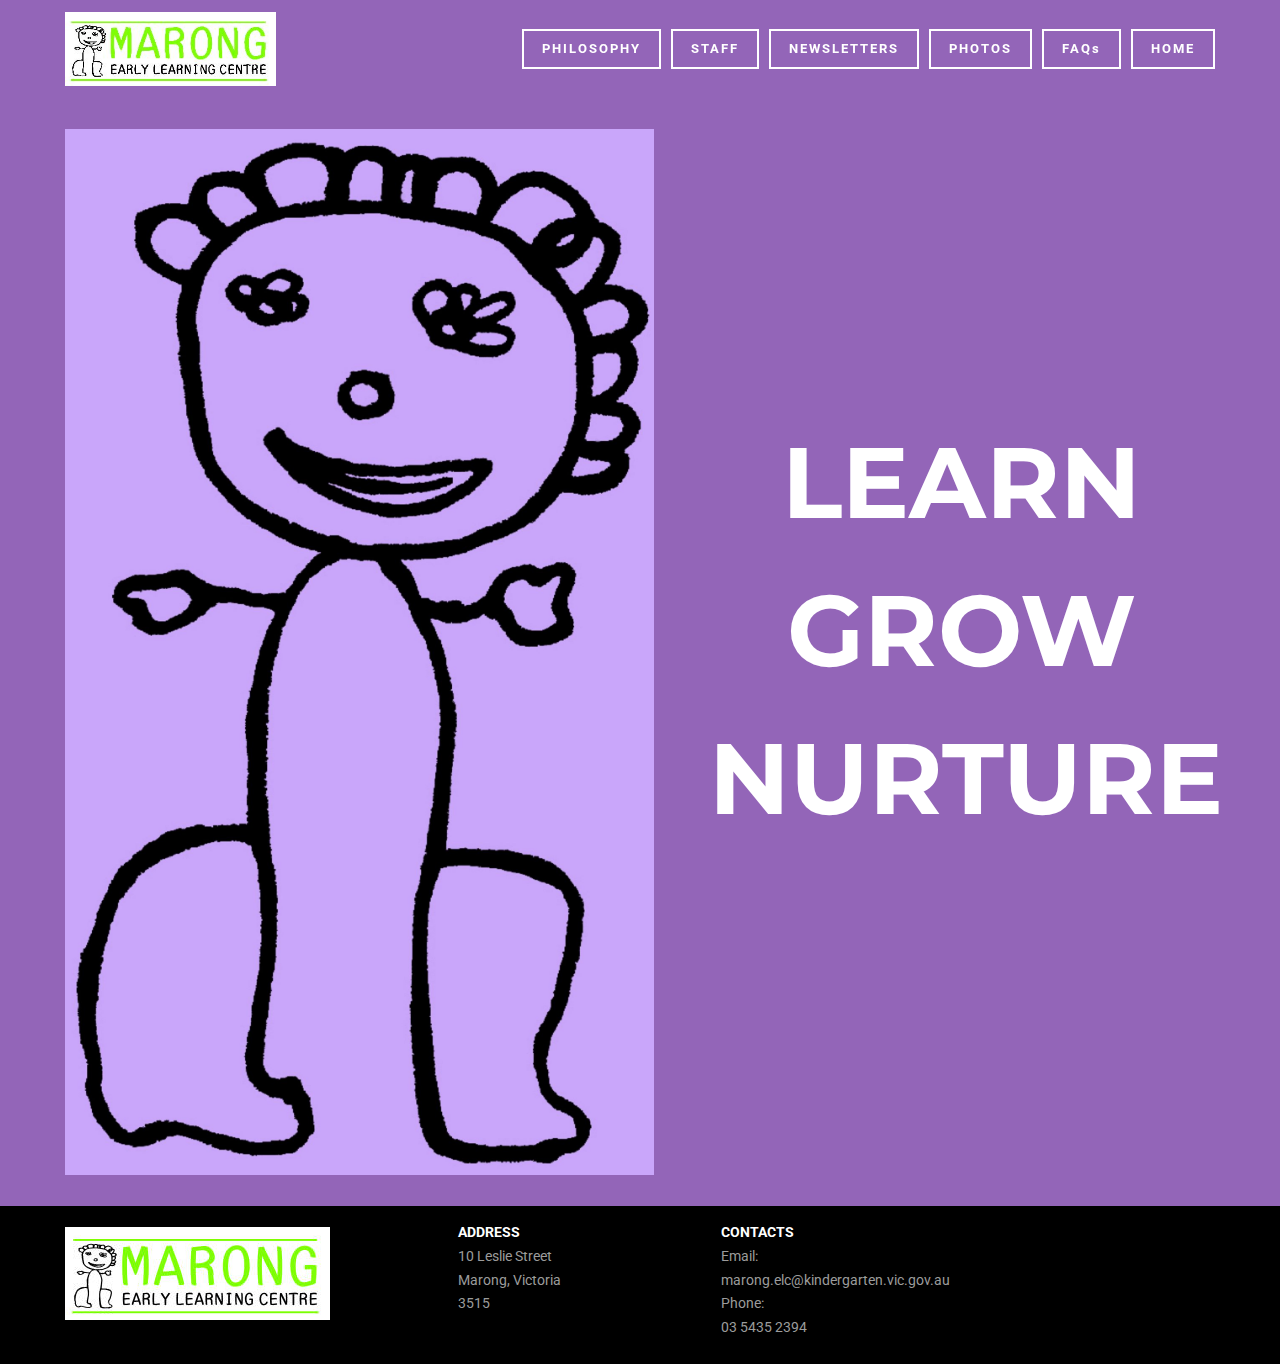
<file: index.html>
<!DOCTYPE html>
<html >
<head>
  <!-- Site made with Mobirise Website Builder v4.7.0, https://mobirise.com -->
  <meta charset="UTF-8">
  <meta http-equiv="X-UA-Compatible" content="IE=edge">
  <meta name="generator" content="Mobirise v4.7.0, mobirise.com">
  <meta name="viewport" content="width=device-width, initial-scale=1, minimum-scale=1">
  <link rel="shortcut icon" href="assets/images/melc-logo-hoz-365x128.jpg" type="image/x-icon">
  <meta name="description" content="">
  <title>Home</title>
  <link rel="stylesheet" href="https://fonts.googleapis.com/css?family=Roboto:700,400&subset=cyrillic,latin,greek,vietnamese">
  <link rel="stylesheet" href="assets/bootstrap/css/bootstrap.min.css">
  <link rel="stylesheet" href="assets/mobirise/css/style.css">
  <link rel="stylesheet" href="assets/mobirise/css/mbr-additional.css" type="text/css">
  
  
  
</head>
<body>
  <section class="mbr-navbar mbr-navbar--freeze mbr-navbar--absolute mbr-navbar--sticky mbr-navbar--auto-collapse mbr-navbar--transparent" id="menu-0" data-rv-view="0">
    <div class="mbr-navbar__section mbr-section">
        <div class="mbr-section__container container">
            <div class="mbr-navbar__container">
                <div class="mbr-navbar__column mbr-navbar__column--s mbr-navbar__brand">
                    <span class="mbr-navbar__brand-link mbr-brand mbr-brand--inline">
                        <span class="mbr-brand__logo"><img src="assets/images/melc-logo-hoz-365x128.jpg" class="mbr-navbar__brand-img mbr-brand__img" alt="Mobirise"></span>
                        
                    </span>
                </div>
                <div class="mbr-navbar__hamburger mbr-hamburger"><span class="mbr-hamburger__line"></span></div>
                <div class="mbr-navbar__column mbr-navbar__menu">
                    <nav class="mbr-navbar__menu-box mbr-navbar__menu-box--inline-right">
                        <div class="mbr-navbar__column">
                            <ul class="mbr-navbar__items mbr-navbar__items--right float-left mbr-buttons mbr-buttons--freeze mbr-buttons--right btn-decorator mbr-buttons--active">          <li class="mbr-navbar__item"><a class="mbr-buttons__link btn text-white" href="https://mobirise.com"></a></li></ul>                            
                            <ul class="mbr-navbar__items mbr-navbar__items--right mbr-buttons mbr-buttons--freeze mbr-buttons--right btn-inverse mbr-buttons--active">   <li class="mbr-navbar__item"><a class="mbr-buttons__btn btn btn-default" href="page1.html">PHILOSOPHY</a></li> <li class="mbr-navbar__item"><a class="mbr-buttons__btn btn btn-default" href="page2.html">STAFF</a></li> <li class="mbr-navbar__item"><a class="mbr-buttons__btn btn btn-default" href="page3.html">NEWSLETTERS</a></li> <li class="mbr-navbar__item"><a class="mbr-buttons__btn btn btn-default" href="page4.html">PHOTOS</a></li> <li class="mbr-navbar__item"><a class="mbr-buttons__btn btn btn-default" href="page5.html">FAQs</a></li> <li class="mbr-navbar__item"><a class="mbr-buttons__btn btn btn-default" href="index.html">HOME</a></li></ul>
                        </div>
                    </nav>
                </div>
            </div>
        </div>
    </div>
</section>

<section class="engine"><a href="https://mobirise.ws/n">best website creator app</a></section><section class="mbr-section mbr-section--relative mbr-after-navbar" id="msg-box4-4" data-rv-view="2" style="background-color: rgb(147, 101, 184);">
    
    <div class="mbr-section__container mbr-section__container--isolated container" style="padding-top: 31px; padding-bottom: 31px;">
        <div class="row">
            <div class="mbr-box mbr-box--fixed mbr-box--adapted">
                <div class="mbr-box__magnet mbr-box__magnet--top-right mbr-section__left col-sm-6 image-size" style="width: 60%;">
                    <figure class="mbr-figure mbr-figure--adapted mbr-figure--caption-inside-bottom mbr-figure--full-width"><img src="assets/images/kinderkid-1400x2488.jpg" class="mbr-figure__img"></figure>
                </div>
                <div class="mbr-box__magnet mbr-class-mbr-box__magnet--center-left col-sm-6 content-size mbr-section__right">
                    
                    <div class="mbr-section__container mbr-section__container--middle">
                        <div class="mbr-article mbr-article--auto-align mbr-article--wysiwyg"><p><strong>LEARN</strong></p><p><strong><br></strong></p><p><strong><br></strong></p><p><strong><br></strong></p><p><strong>GROW</strong></p><p><strong><br></strong></p><p><strong><br></strong></p><p><strong><br></strong></p><p><strong>NURTURE</strong></p></div>
                    </div>
                    
                </div>
                
            </div>
        </div>
    </div>
</section>

<section class="mbr-section mbr-section--relative mbr-section--fixed-size" id="contacts1-g" data-rv-view="5" style="background-color: rgb(0, 0, 0);">
    
    <div class="mbr-section__container container">
        <div class="mbr-contacts mbr-contacts--wysiwyg row" style="padding-top: 15px; padding-bottom: 0px;">
            <div class="col-sm-4">
                <div><img src="assets/images/melc-logo-hoz-265x93.jpg" class="mbr-contacts__img mbr-contacts__img--left"></div>
            </div>
            <div class="col-sm-8">
                <div class="row">
                    <div class="col-sm-4">
                        <p class="mbr-contacts__text"><strong>ADDRESS</strong><br>10 Leslie Street<br>Marong, Victoria<br>3515</p>
                    </div>
                    <div class="col-sm-4">
                        <p class="mbr-contacts__text"><strong>CONTACTS</strong><br>
Email: marong.elc@kindergarten.vic.gov.au<br>
Phone:&nbsp;<br>03 5435 2394<br><br></p>
                    </div>
                    <div class="col-sm-4"><ul class="mbr-contacts__list"></ul></div>
                </div>
            </div>
        </div>
    </div>
</section>


  <script src="assets/web/assets/jquery/jquery.min.js"></script>
  <script src="assets/bootstrap/js/bootstrap.min.js"></script>
  <script src="assets/smooth-scroll/smooth-scroll.js"></script>
  <script src="assets/mobirise/js/script.js"></script>
  
  
</body>
</html>
</file>
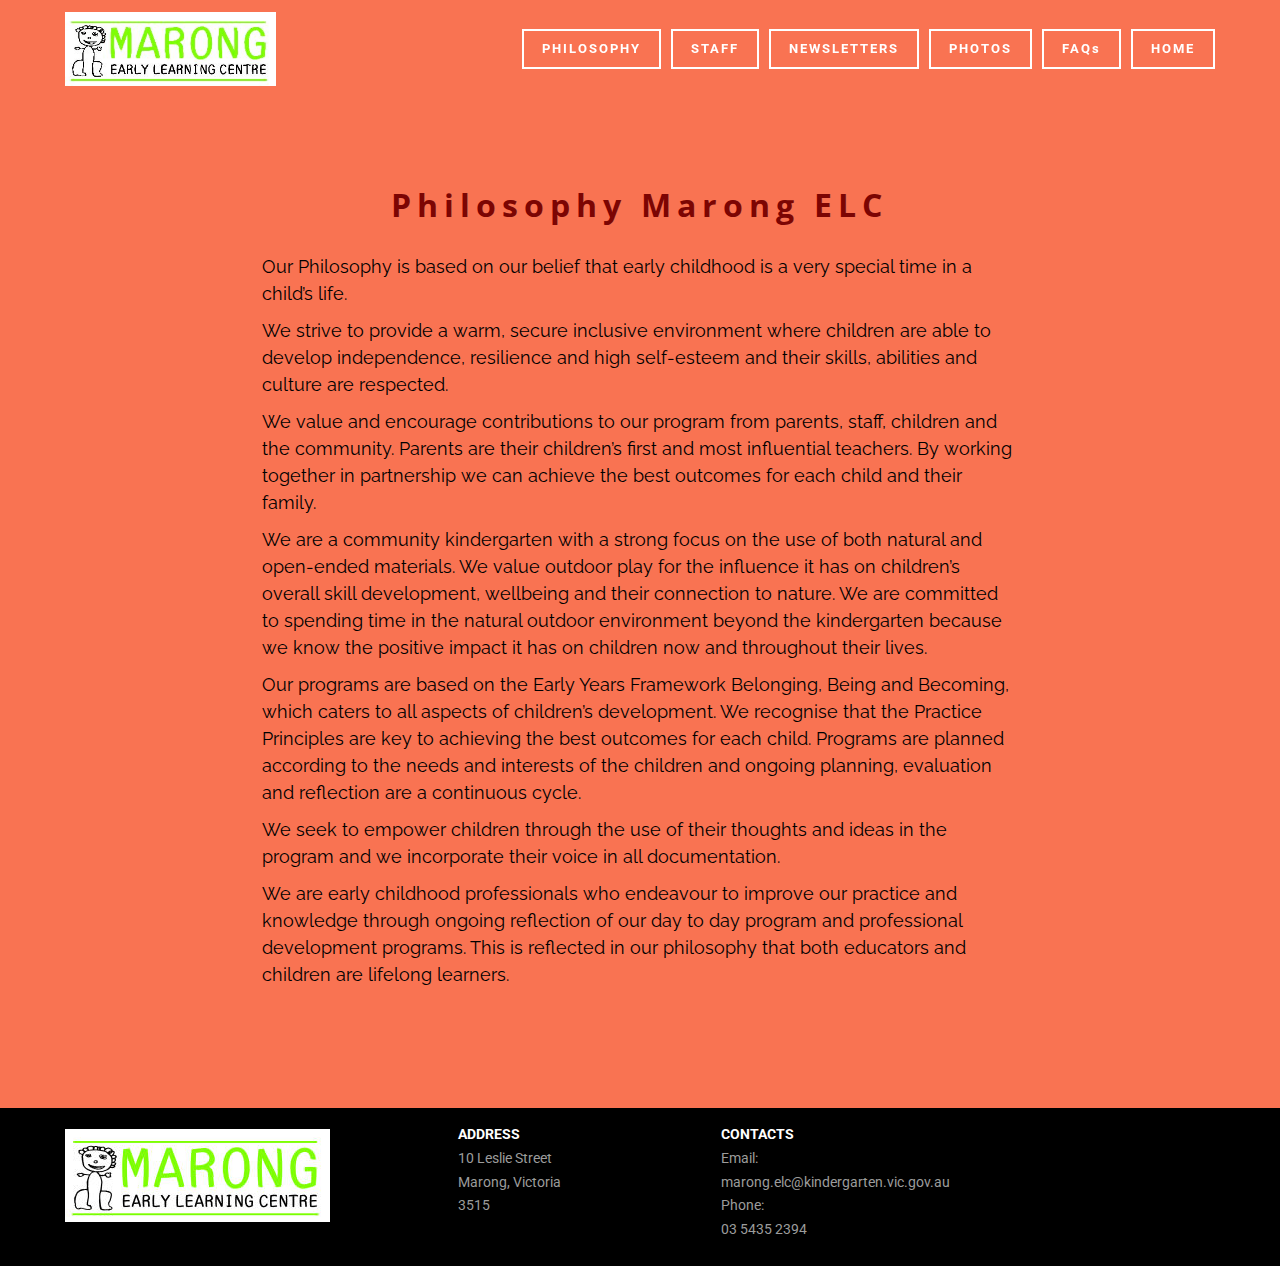
<file: page1.html>
<!DOCTYPE html>
<html >
<head>
  <!-- Site made with Mobirise Website Builder v4.7.0, https://mobirise.com -->
  <meta charset="UTF-8">
  <meta http-equiv="X-UA-Compatible" content="IE=edge">
  <meta name="generator" content="Mobirise v4.7.0, mobirise.com">
  <meta name="viewport" content="width=device-width, initial-scale=1, minimum-scale=1">
  <link rel="shortcut icon" href="assets/images/melc-logo-hoz-365x128.jpg" type="image/x-icon">
  <meta name="description" content="Web Page Generator Description">
  <title>Philosophy</title>
  <link rel="stylesheet" href="https://fonts.googleapis.com/css?family=Roboto:700,400&subset=cyrillic,latin,greek,vietnamese">
  <link rel="stylesheet" href="assets/bootstrap/css/bootstrap.min.css">
  <link rel="stylesheet" href="assets/mobirise/css/style.css">
  <link rel="stylesheet" href="assets/mobirise/css/mbr-additional.css" type="text/css">
  
  
  
</head>
<body>
  <section class="mbr-navbar mbr-navbar--freeze mbr-navbar--absolute mbr-navbar--sticky mbr-navbar--auto-collapse mbr-navbar--transparent" id="menu-7" data-rv-view="7">
    <div class="mbr-navbar__section mbr-section">
        <div class="mbr-section__container container">
            <div class="mbr-navbar__container">
                <div class="mbr-navbar__column mbr-navbar__column--s mbr-navbar__brand">
                    <span class="mbr-navbar__brand-link mbr-brand mbr-brand--inline">
                        <span class="mbr-brand__logo"><img src="assets/images/melc-logo-hoz-365x128.jpg" class="mbr-navbar__brand-img mbr-brand__img" alt="Mobirise"></span>
                        
                    </span>
                </div>
                <div class="mbr-navbar__hamburger mbr-hamburger"><span class="mbr-hamburger__line"></span></div>
                <div class="mbr-navbar__column mbr-navbar__menu">
                    <nav class="mbr-navbar__menu-box mbr-navbar__menu-box--inline-right">
                        <div class="mbr-navbar__column">
                            <ul class="mbr-navbar__items mbr-navbar__items--right float-left mbr-buttons mbr-buttons--freeze mbr-buttons--right btn-decorator mbr-buttons--active">          <li class="mbr-navbar__item"><a class="mbr-buttons__link btn text-white" href="https://mobirise.com"></a></li></ul>                            
                            <ul class="mbr-navbar__items mbr-navbar__items--right mbr-buttons mbr-buttons--freeze mbr-buttons--right btn-inverse mbr-buttons--active">   <li class="mbr-navbar__item"><a class="mbr-buttons__btn btn btn-default" href="page1.html">PHILOSOPHY</a></li> <li class="mbr-navbar__item"><a class="mbr-buttons__btn btn btn-default" href="page2.html">STAFF</a></li> <li class="mbr-navbar__item"><a class="mbr-buttons__btn btn btn-default" href="page3.html">NEWSLETTERS</a></li> <li class="mbr-navbar__item"><a class="mbr-buttons__btn btn btn-default" href="page4.html">PHOTOS</a></li> <li class="mbr-navbar__item"><a class="mbr-buttons__btn btn btn-default" href="page5.html">FAQs</a></li> <li class="mbr-navbar__item"><a class="mbr-buttons__btn btn btn-default" href="index.html">HOME</a></li></ul>
                        </div>
                    </nav>
                </div>
            </div>
        </div>
    </div>
</section>

<section class="engine"><a href="https://mobirise.ws/l">html web creator</a></section><section class="mbr-section mbr-section--relative mbr-section--fixed-size mbr-after-navbar" id="content5-9" data-rv-view="9" style="background-color: rgb(249, 115, 82);">
    
    <div class="mbr-section__container container mbr-section__container--first" style="padding-top: 93px;">
        <div class="mbr-header mbr-header--wysiwyg row">
            <div class="col-sm-8 col-sm-offset-2">
                <h3 class="mbr-header__text">Philosophy Marong ELC</h3>
                
            </div>
        </div>
    </div>
    <div class="mbr-section__container container mbr-section__container--last" style="padding-bottom: 124px;">
        <div class="row">
            <div class="mbr-article mbr-article--wysiwyg col-sm-8 col-sm-offset-2"><p>Our Philosophy is based on our belief that early childhood is a very special time in a child’s life. </p><p>We strive to provide a warm, secure inclusive environment where children are able to develop independence, resilience and high self-esteem and their skills, abilities and culture are respected. </p><p>We value and encourage contributions to our program from parents, staff, children and the community. Parents are their children’s first and most influential teachers. By working together in partnership we can achieve the best outcomes for each child and their family. </p><p>We are a community kindergarten with a strong focus on the use of both natural and open-ended materials. We value outdoor play for the influence it has on children’s overall skill development, wellbeing and their connection to nature. We are committed to spending time in the natural outdoor environment beyond the kindergarten because we know the positive impact it has on children now and throughout their lives. </p><p>Our programs are based on the Early Years Framework Belonging, Being and Becoming, which caters to all aspects of children’s development. We recognise that the Practice Principles are key to achieving the best outcomes for each child. Programs are planned according to the needs and interests of the children and ongoing planning, evaluation and reflection are a continuous cycle. </p><p>We seek to empower children through the use of their thoughts and ideas in the program and we incorporate their voice in all documentation. </p><p>We are early childhood professionals who endeavour to improve our practice and knowledge through ongoing reflection of our day to day program and professional development programs. This is reflected in our philosophy that both educators and children are lifelong learners.</p></div>
        </div>
    </div>
    
</section>

<section class="mbr-section mbr-section--relative mbr-section--fixed-size" id="contacts1-g" data-rv-view="12" style="background-color: rgb(0, 0, 0);">
    
    <div class="mbr-section__container container">
        <div class="mbr-contacts mbr-contacts--wysiwyg row" style="padding-top: 15px; padding-bottom: 0px;">
            <div class="col-sm-4">
                <div><img src="assets/images/melc-logo-hoz-265x93.jpg" class="mbr-contacts__img mbr-contacts__img--left"></div>
            </div>
            <div class="col-sm-8">
                <div class="row">
                    <div class="col-sm-4">
                        <p class="mbr-contacts__text"><strong>ADDRESS</strong><br>10 Leslie Street<br>Marong, Victoria<br>3515</p>
                    </div>
                    <div class="col-sm-4">
                        <p class="mbr-contacts__text"><strong>CONTACTS</strong><br>
Email: marong.elc@kindergarten.vic.gov.au<br>
Phone:&nbsp;<br>03 5435 2394<br><br></p>
                    </div>
                    <div class="col-sm-4"><ul class="mbr-contacts__list"></ul></div>
                </div>
            </div>
        </div>
    </div>
</section>


  <script src="assets/web/assets/jquery/jquery.min.js"></script>
  <script src="assets/bootstrap/js/bootstrap.min.js"></script>
  <script src="assets/smooth-scroll/smooth-scroll.js"></script>
  <script src="assets/mobirise/js/script.js"></script>
  
  
</body>
</html>
</file>
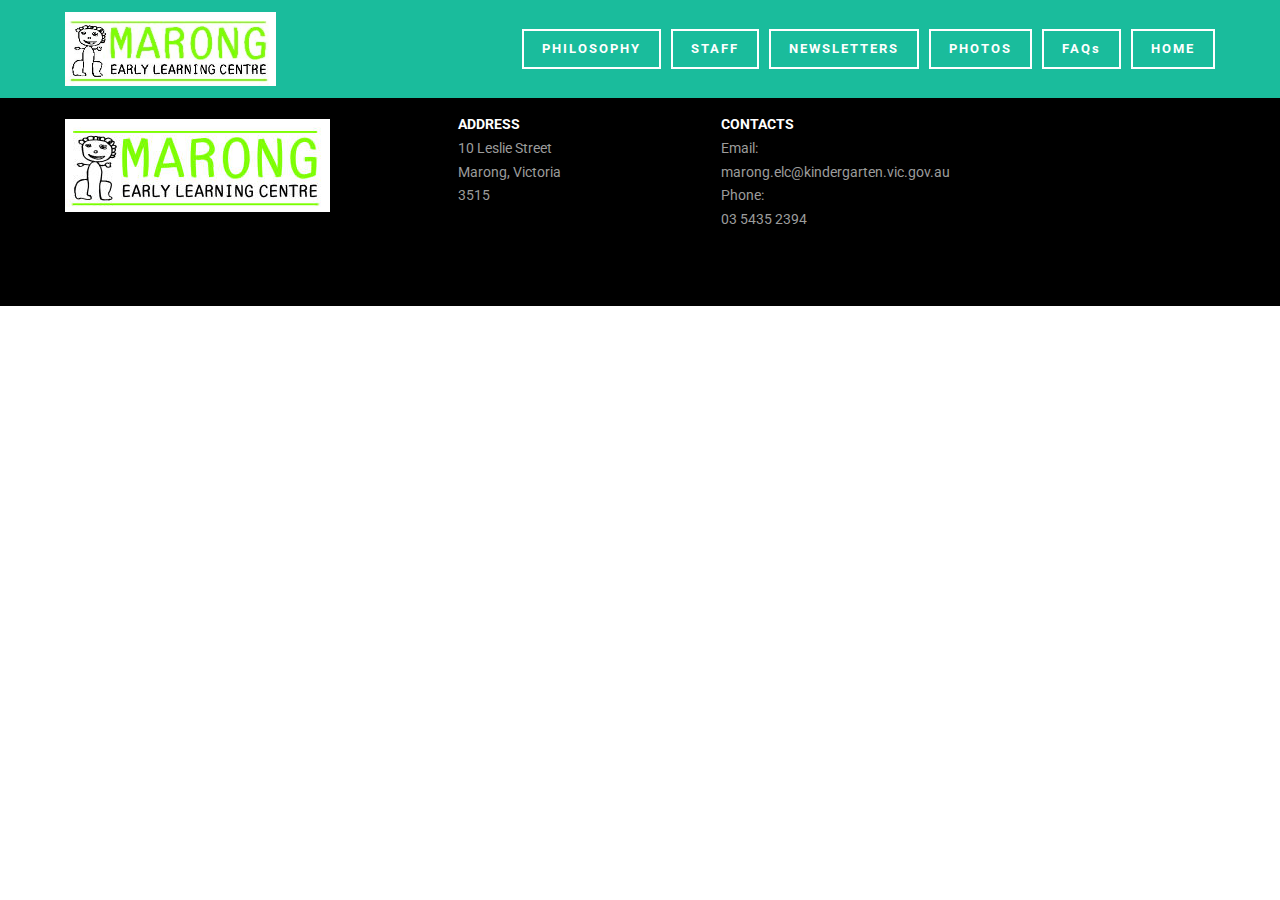
<file: page2.html>
<!DOCTYPE html>
<html >
<head>
  <!-- Site made with Mobirise Website Builder v4.7.0, https://mobirise.com -->
  <meta charset="UTF-8">
  <meta http-equiv="X-UA-Compatible" content="IE=edge">
  <meta name="generator" content="Mobirise v4.7.0, mobirise.com">
  <meta name="viewport" content="width=device-width, initial-scale=1, minimum-scale=1">
  <link rel="shortcut icon" href="assets/images/melc-logo-hoz-365x128.jpg" type="image/x-icon">
  <meta name="description" content="Website Builder Description">
  <title>Staff</title>
  <link rel="stylesheet" href="https://fonts.googleapis.com/css?family=Roboto:700,400&subset=cyrillic,latin,greek,vietnamese">
  <link rel="stylesheet" href="assets/bootstrap/css/bootstrap.min.css">
  <link rel="stylesheet" href="assets/mobirise/css/style.css">
  <link rel="stylesheet" href="assets/mobirise/css/mbr-additional.css" type="text/css">
  
  
  
</head>
<body>
  <section class="mbr-navbar mbr-navbar--freeze mbr-navbar--absolute mbr-navbar--sticky mbr-navbar--auto-collapse mbr-navbar--transparent" id="menu-b" data-rv-view="14">
    <div class="mbr-navbar__section mbr-section">
        <div class="mbr-section__container container">
            <div class="mbr-navbar__container">
                <div class="mbr-navbar__column mbr-navbar__column--s mbr-navbar__brand">
                    <span class="mbr-navbar__brand-link mbr-brand mbr-brand--inline">
                        <span class="mbr-brand__logo"><img src="assets/images/melc-logo-hoz-365x128.jpg" class="mbr-navbar__brand-img mbr-brand__img" alt="Mobirise"></span>
                        
                    </span>
                </div>
                <div class="mbr-navbar__hamburger mbr-hamburger"><span class="mbr-hamburger__line"></span></div>
                <div class="mbr-navbar__column mbr-navbar__menu">
                    <nav class="mbr-navbar__menu-box mbr-navbar__menu-box--inline-right">
                        <div class="mbr-navbar__column">
                            <ul class="mbr-navbar__items mbr-navbar__items--right float-left mbr-buttons mbr-buttons--freeze mbr-buttons--right btn-decorator mbr-buttons--active">          <li class="mbr-navbar__item"><a class="mbr-buttons__link btn text-white" href="https://mobirise.com"></a></li></ul>                            
                            <ul class="mbr-navbar__items mbr-navbar__items--right mbr-buttons mbr-buttons--freeze mbr-buttons--right btn-inverse mbr-buttons--active">   <li class="mbr-navbar__item"><a class="mbr-buttons__btn btn btn-default" href="page1.html">PHILOSOPHY</a></li> <li class="mbr-navbar__item"><a class="mbr-buttons__btn btn btn-default" href="page2.html">STAFF</a></li> <li class="mbr-navbar__item"><a class="mbr-buttons__btn btn btn-default" href="page3.html">NEWSLETTERS</a></li> <li class="mbr-navbar__item"><a class="mbr-buttons__btn btn btn-default" href="page4.html">PHOTOS</a></li> <li class="mbr-navbar__item"><a class="mbr-buttons__btn btn btn-default" href="page5.html">FAQs</a></li> <li class="mbr-navbar__item"><a class="mbr-buttons__btn btn btn-default" href="index.html">HOME</a></li></ul>
                        </div>
                    </nav>
                </div>
            </div>
        </div>
    </div>
</section>

<section class="engine"><a href="https://mobirise.ws/p">open source web page maker</a></section><section class="mbr-section mbr-section--relative mbr-section--fixed-size mbr-after-navbar" id="contacts1-g" data-rv-view="18" style="background-color: rgb(0, 0, 0);">
    
    <div class="mbr-section__container container">
        <div class="mbr-contacts mbr-contacts--wysiwyg row" style="padding-top: 15px; padding-bottom: 0px;">
            <div class="col-sm-4">
                <div><img src="assets/images/melc-logo-hoz-265x93.jpg" class="mbr-contacts__img mbr-contacts__img--left"></div>
            </div>
            <div class="col-sm-8">
                <div class="row">
                    <div class="col-sm-4">
                        <p class="mbr-contacts__text"><strong>ADDRESS</strong><br>10 Leslie Street<br>Marong, Victoria<br>3515</p>
                    </div>
                    <div class="col-sm-4">
                        <p class="mbr-contacts__text"><strong>CONTACTS</strong><br>
Email: marong.elc@kindergarten.vic.gov.au<br>
Phone:&nbsp;<br>03 5435 2394<br><br></p>
                    </div>
                    <div class="col-sm-4"><ul class="mbr-contacts__list"></ul></div>
                </div>
            </div>
        </div>
    </div>
</section>

<footer class="mbr-section mbr-section--relative mbr-section--fixed-size" id="footer1-c" data-rv-view="16" style="background-color: rgb(0, 0, 0);">
    
    <div class="mbr-section__container container">
        <div class="mbr-footer mbr-footer--wysiwyg row" style="padding-top: 24.6px; padding-bottom: 24.6px;">
            <div class="col-sm-12">
                <p class="mbr-footer__copyright"></p>
            </div>
        </div>
    </div>
</footer>


  <script src="assets/web/assets/jquery/jquery.min.js"></script>
  <script src="assets/bootstrap/js/bootstrap.min.js"></script>
  <script src="assets/smooth-scroll/smooth-scroll.js"></script>
  <script src="assets/mobirise/js/script.js"></script>
  
  
</body>
</html>
</file>
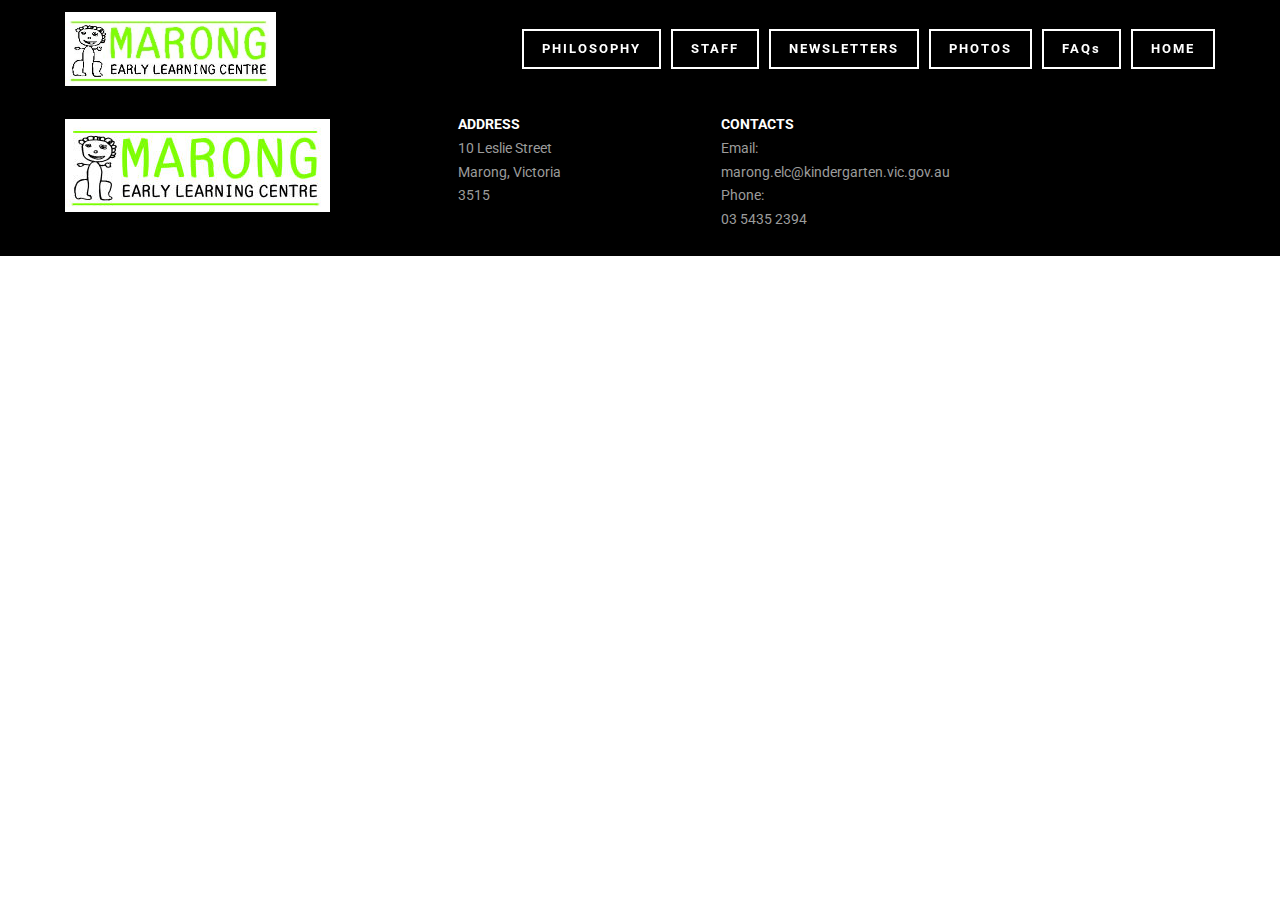
<file: page3.html>
<!DOCTYPE html>
<html >
<head>
  <!-- Site made with Mobirise Website Builder v4.7.0, https://mobirise.com -->
  <meta charset="UTF-8">
  <meta http-equiv="X-UA-Compatible" content="IE=edge">
  <meta name="generator" content="Mobirise v4.7.0, mobirise.com">
  <meta name="viewport" content="width=device-width, initial-scale=1, minimum-scale=1">
  <link rel="shortcut icon" href="assets/images/melc-logo-hoz-365x128.jpg" type="image/x-icon">
  <meta name="description" content="Site Generator Description">
  <title>Newsletters</title>
  <link rel="stylesheet" href="https://fonts.googleapis.com/css?family=Roboto:700,400&subset=cyrillic,latin,greek,vietnamese">
  <link rel="stylesheet" href="assets/bootstrap/css/bootstrap.min.css">
  <link rel="stylesheet" href="assets/mobirise/css/style.css">
  <link rel="stylesheet" href="assets/mobirise/css/mbr-additional.css" type="text/css">
  
  
  
</head>
<body>
  <section class="mbr-navbar mbr-navbar--freeze mbr-navbar--absolute mbr-navbar--sticky mbr-navbar--auto-collapse mbr-navbar--transparent" id="menu-d" data-rv-view="20">
    <div class="mbr-navbar__section mbr-section">
        <div class="mbr-section__container container">
            <div class="mbr-navbar__container">
                <div class="mbr-navbar__column mbr-navbar__column--s mbr-navbar__brand">
                    <span class="mbr-navbar__brand-link mbr-brand mbr-brand--inline">
                        <span class="mbr-brand__logo"><img src="assets/images/melc-logo-hoz-365x128.jpg" class="mbr-navbar__brand-img mbr-brand__img" alt="Mobirise"></span>
                        
                    </span>
                </div>
                <div class="mbr-navbar__hamburger mbr-hamburger"><span class="mbr-hamburger__line"></span></div>
                <div class="mbr-navbar__column mbr-navbar__menu">
                    <nav class="mbr-navbar__menu-box mbr-navbar__menu-box--inline-right">
                        <div class="mbr-navbar__column">
                            <ul class="mbr-navbar__items mbr-navbar__items--right float-left mbr-buttons mbr-buttons--freeze mbr-buttons--right btn-decorator mbr-buttons--active">          <li class="mbr-navbar__item"><a class="mbr-buttons__link btn text-white" href="https://mobirise.com"></a></li></ul>                            
                            <ul class="mbr-navbar__items mbr-navbar__items--right mbr-buttons mbr-buttons--freeze mbr-buttons--right btn-inverse mbr-buttons--active">   <li class="mbr-navbar__item"><a class="mbr-buttons__btn btn btn-default" href="page1.html">PHILOSOPHY</a></li> <li class="mbr-navbar__item"><a class="mbr-buttons__btn btn btn-default" href="page2.html">STAFF</a></li> <li class="mbr-navbar__item"><a class="mbr-buttons__btn btn btn-default" href="page3.html">NEWSLETTERS</a></li> <li class="mbr-navbar__item"><a class="mbr-buttons__btn btn btn-default" href="page4.html">PHOTOS</a></li> <li class="mbr-navbar__item"><a class="mbr-buttons__btn btn btn-default" href="page5.html">FAQs</a></li> <li class="mbr-navbar__item"><a class="mbr-buttons__btn btn btn-default" href="index.html">HOME</a></li></ul>
                        </div>
                    </nav>
                </div>
            </div>
        </div>
    </div>
</section>

<section class="engine"><a href="https://mobirise.ws/h">how to make your own website</a></section><section class="mbr-section mbr-section--relative mbr-section--fixed-size mbr-after-navbar" id="contacts1-g" data-rv-view="22" style="background-color: rgb(0, 0, 0);">
    
    <div class="mbr-section__container container">
        <div class="mbr-contacts mbr-contacts--wysiwyg row" style="padding-top: 15px; padding-bottom: 0px;">
            <div class="col-sm-4">
                <div><img src="assets/images/melc-logo-hoz-265x93.jpg" class="mbr-contacts__img mbr-contacts__img--left"></div>
            </div>
            <div class="col-sm-8">
                <div class="row">
                    <div class="col-sm-4">
                        <p class="mbr-contacts__text"><strong>ADDRESS</strong><br>10 Leslie Street<br>Marong, Victoria<br>3515</p>
                    </div>
                    <div class="col-sm-4">
                        <p class="mbr-contacts__text"><strong>CONTACTS</strong><br>
Email: marong.elc@kindergarten.vic.gov.au<br>
Phone:&nbsp;<br>03 5435 2394<br><br></p>
                    </div>
                    <div class="col-sm-4"><ul class="mbr-contacts__list"></ul></div>
                </div>
            </div>
        </div>
    </div>
</section>


  <script src="assets/web/assets/jquery/jquery.min.js"></script>
  <script src="assets/bootstrap/js/bootstrap.min.js"></script>
  <script src="assets/smooth-scroll/smooth-scroll.js"></script>
  <script src="assets/mobirise/js/script.js"></script>
  
  
</body>
</html>
</file>
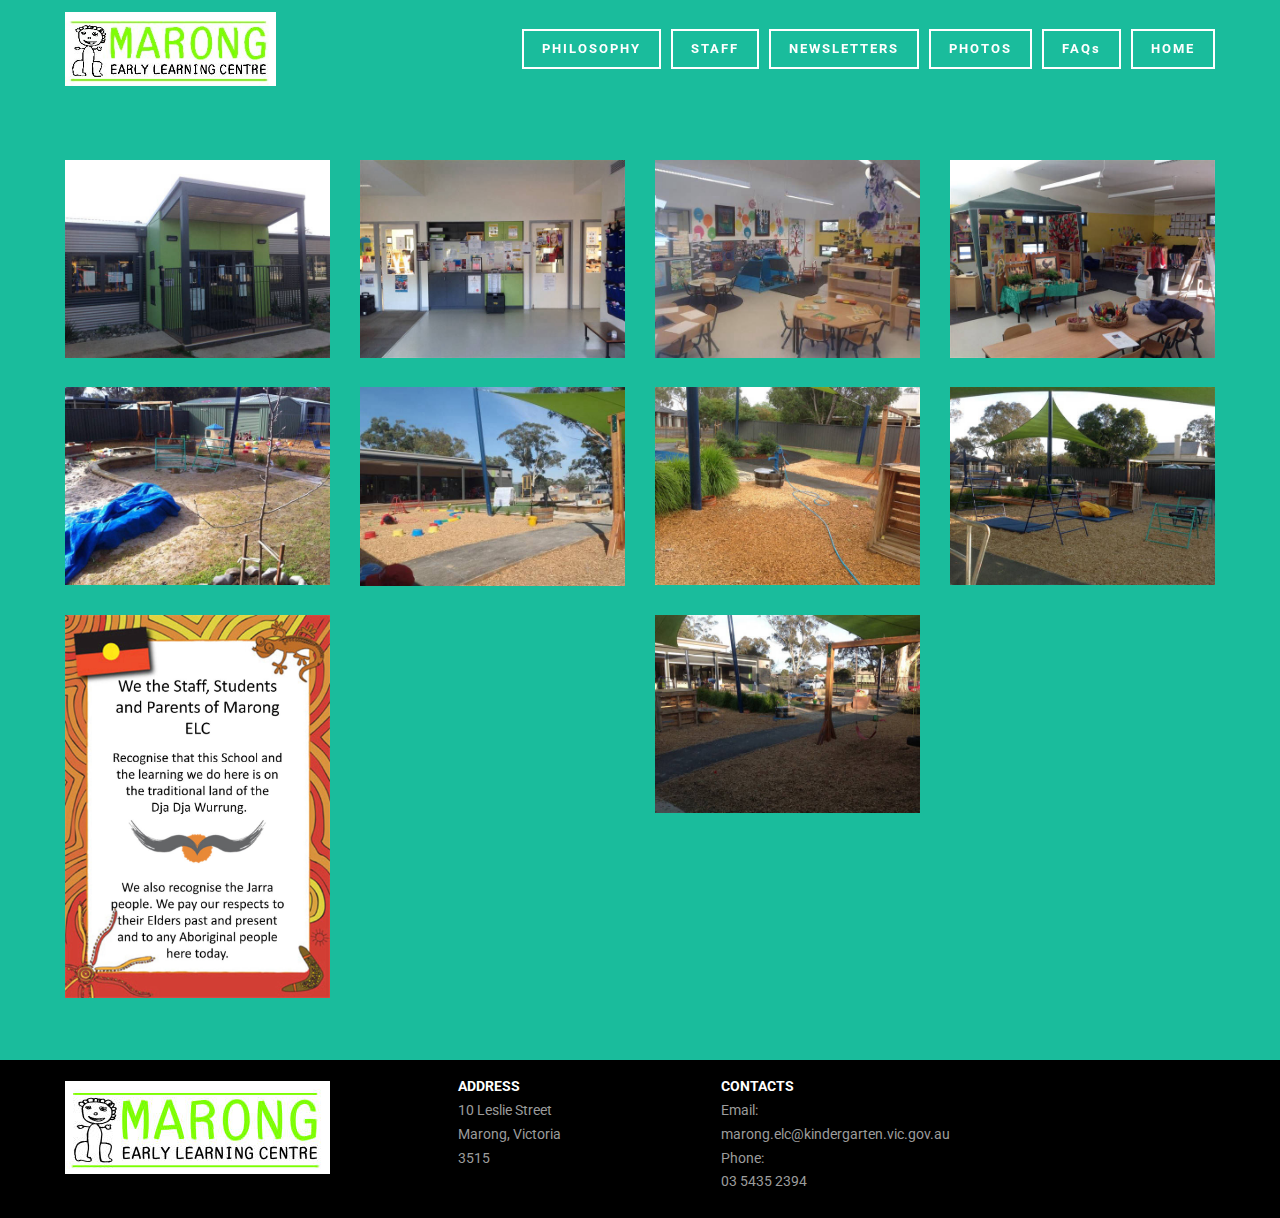
<file: page4.html>
<!DOCTYPE html>
<html >
<head>
  <!-- Site made with Mobirise Website Builder v4.7.0, https://mobirise.com -->
  <meta charset="UTF-8">
  <meta http-equiv="X-UA-Compatible" content="IE=edge">
  <meta name="generator" content="Mobirise v4.7.0, mobirise.com">
  <meta name="viewport" content="width=device-width, initial-scale=1, minimum-scale=1">
  <link rel="shortcut icon" href="assets/images/melc-logo-hoz-365x128.jpg" type="image/x-icon">
  <meta name="description" content="Website Creator Description">
  <title>Photos</title>
  <link rel="stylesheet" href="https://fonts.googleapis.com/css?family=Roboto:700,400&subset=cyrillic,latin,greek,vietnamese">
  <link rel="stylesheet" href="assets/bootstrap/css/bootstrap.min.css">
  <link rel="stylesheet" href="assets/mobirise/css/style.css">
  <link rel="stylesheet" href="assets/mobirise-gallery/style.css">
  <link rel="stylesheet" href="assets/mobirise-slider/style.css">
  <link rel="stylesheet" href="assets/mobirise/css/mbr-additional.css" type="text/css">
  
  
  
</head>
<body>
  <section class="mbr-navbar mbr-navbar--freeze mbr-navbar--absolute mbr-navbar--sticky mbr-navbar--auto-collapse mbr-navbar--transparent" id="menu-h" data-rv-view="24">
    <div class="mbr-navbar__section mbr-section">
        <div class="mbr-section__container container">
            <div class="mbr-navbar__container">
                <div class="mbr-navbar__column mbr-navbar__column--s mbr-navbar__brand">
                    <span class="mbr-navbar__brand-link mbr-brand mbr-brand--inline">
                        <span class="mbr-brand__logo"><img src="assets/images/melc-logo-hoz-365x128.jpg" class="mbr-navbar__brand-img mbr-brand__img" alt="Mobirise"></span>
                        
                    </span>
                </div>
                <div class="mbr-navbar__hamburger mbr-hamburger"><span class="mbr-hamburger__line"></span></div>
                <div class="mbr-navbar__column mbr-navbar__menu">
                    <nav class="mbr-navbar__menu-box mbr-navbar__menu-box--inline-right">
                        <div class="mbr-navbar__column">
                            <ul class="mbr-navbar__items mbr-navbar__items--right float-left mbr-buttons mbr-buttons--freeze mbr-buttons--right btn-decorator mbr-buttons--active">          <li class="mbr-navbar__item"><a class="mbr-buttons__link btn text-white" href="https://mobirise.com"></a></li></ul>                            
                            <ul class="mbr-navbar__items mbr-navbar__items--right mbr-buttons mbr-buttons--freeze mbr-buttons--right btn-inverse mbr-buttons--active">   <li class="mbr-navbar__item"><a class="mbr-buttons__btn btn btn-default" href="page1.html">PHILOSOPHY</a></li> <li class="mbr-navbar__item"><a class="mbr-buttons__btn btn btn-default" href="page2.html">STAFF</a></li> <li class="mbr-navbar__item"><a class="mbr-buttons__btn btn btn-default" href="page3.html">NEWSLETTERS</a></li> <li class="mbr-navbar__item"><a class="mbr-buttons__btn btn btn-default" href="page4.html">PHOTOS</a></li> <li class="mbr-navbar__item"><a class="mbr-buttons__btn btn btn-default" href="page5.html">FAQs</a></li> <li class="mbr-navbar__item"><a class="mbr-buttons__btn btn btn-default" href="index.html">HOME</a></li></ul>
                        </div>
                    </nav>
                </div>
            </div>
        </div>
    </div>
</section>

<section class="engine"><a href="https://mobirise.ws/g">create own website</a></section><section class="mbr-gallery mbr-section mbr-section--no-padding mbr-after-navbar" id="gallery1-n" data-rv-view="26" style="background-color: rgb(26, 188, 156);">
    <!-- Gallery -->
    <div class=" mbr-gallery-layout-default container" style="padding-top: 62px; padding-bottom: 62px;">
        <div>
            <div class="row mbr-gallery-row">

                <div class="col-lg-3 col-md-4 col-sm-6 col-xs-12 mbr-gallery-item">

                     

                    <a href="#lb-gallery1-n" data-slide-to="0" data-toggle="modal">
                        <img src="assets/images/frontentrance-600x448-600x448.jpg" alt="">
                        <span class="icon glyphicon glyphicon-zoom-in"></span>
                    </a>
                </div><div class="col-lg-3 col-md-4 col-sm-6 col-xs-12 mbr-gallery-item">

                     

                    <a href="#lb-gallery1-n" data-slide-to="1" data-toggle="modal">
                        <img src="assets/images/marong3-600x448-600x448.jpg" alt="">
                        <span class="icon glyphicon glyphicon-zoom-in"></span>
                    </a>
                </div><div class="col-lg-3 col-md-4 col-sm-6 col-xs-12 mbr-gallery-item">

                     

                    <a href="#lb-gallery1-n" data-slide-to="2" data-toggle="modal">
                        <img src="assets/images/internal-589x439-589x439.jpg" alt="">
                        <span class="icon glyphicon glyphicon-zoom-in"></span>
                    </a>
                </div><div class="col-lg-3 col-md-4 col-sm-6 col-xs-12 mbr-gallery-item">

                     

                    <a href="#lb-gallery1-n" data-slide-to="3" data-toggle="modal">
                        <img src="assets/images/marong2-600x448-600x448.jpg" alt="">
                        <span class="icon glyphicon glyphicon-zoom-in"></span>
                    </a>
                </div><div class="col-lg-3 col-md-4 col-sm-6 col-xs-12 mbr-gallery-item">

                     

                    <a href="#lb-gallery1-n" data-slide-to="4" data-toggle="modal">
                        <img src="assets/images/newyard4-600x448-600x448.jpg" alt="">
                        <span class="icon glyphicon glyphicon-zoom-in"></span>
                    </a>
                </div><div class="col-lg-3 col-md-4 col-sm-6 col-xs-12 mbr-gallery-item">

                     

                    <a href="#lb-gallery1-n" data-slide-to="5" data-toggle="modal">
                        <img src="assets/images/instantturf3-600x448-600x448.jpg" alt="">
                        <span class="icon glyphicon glyphicon-zoom-in"></span>
                    </a>
                </div><div class="col-lg-3 col-md-4 col-sm-6 col-xs-12 mbr-gallery-item">

                     

                    <a href="#lb-gallery1-n" data-slide-to="6" data-toggle="modal">
                        <img src="assets/images/yard-588x442-588x442.jpg" alt="">
                        <span class="icon glyphicon glyphicon-zoom-in"></span>
                    </a>
                </div><div class="col-lg-3 col-md-4 col-sm-6 col-xs-12 mbr-gallery-item">

                     

                    <a href="#lb-gallery1-n" data-slide-to="7" data-toggle="modal">
                        <img src="assets/images/marong6-600x448-600x448.jpg" alt="">
                        <span class="icon glyphicon glyphicon-zoom-in"></span>
                    </a>
                </div><div class="col-lg-3 col-md-4 col-sm-6 col-xs-12 mbr-gallery-item">

                     

                    <a href="#lb-gallery1-n" data-slide-to="8" data-toggle="modal">
                        <img src="assets/images/marong7-600x448-600x448.jpg" alt="">
                        <span class="icon glyphicon glyphicon-zoom-in"></span>
                    </a>
                </div><div class="col-lg-3 col-md-4 col-sm-6 col-xs-12 mbr-gallery-item">

                     

                    <a href="#lb-gallery1-n" data-slide-to="9" data-toggle="modal">
                        <img src="assets/images/aboriginalrespect-2000x2888-800x1155.jpg" alt="">
                        <span class="icon glyphicon glyphicon-zoom-in"></span>
                    </a>
                </div>
            </div>
        </div>
        <div class="clearfix"></div>
    </div>

    <!-- Lightbox -->
    <div data-app-prevent-settings="" class="mbr-slider modal fade carousel slide" tabindex="-1" data-keyboard="true" data-interval="false" id="lb-gallery1-n">
        <div class="modal-dialog">
            <div class="modal-content">
                <div class="modal-body">
                    
                    <div class="carousel-inner">
                        <div class="item">
                            <img src="assets/images/frontentrance-600x448.jpg" alt="">
                        </div><div class="item">
                            <img src="assets/images/marong3-600x448.jpg" alt="">
                        </div><div class="item">
                            <img src="assets/images/internal-589x439.jpg" alt="">
                        </div><div class="item">
                            <img src="assets/images/marong2-600x448.jpg" alt="">
                        </div><div class="item">
                            <img src="assets/images/newyard4-600x448.jpg" alt="">
                        </div><div class="item">
                            <img src="assets/images/instantturf3-600x448.jpg" alt="">
                        </div><div class="item">
                            <img src="assets/images/yard-588x442.jpg" alt="">
                        </div><div class="item">
                            <img src="assets/images/marong6-600x448.jpg" alt="">
                        </div><div class="item">
                            <img src="assets/images/marong7-600x448.jpg" alt="">
                        </div><div class="item active">
                            <img src="assets/images/aboriginalrespect-2000x2888.jpg" alt="">
                        </div>
                    </div>
                    <a class="left carousel-control" role="button" data-slide="prev" href="#lb-gallery1-n">
                        <span class="glyphicon glyphicon-menu-left" aria-hidden="true"></span>
                        <span class="sr-only">Previous</span>
                    </a>
                    <a class="right carousel-control" role="button" data-slide="next" href="#lb-gallery1-n">
                        <span class="glyphicon glyphicon-menu-right" aria-hidden="true"></span>
                        <span class="sr-only">Next</span>
                    </a>

                    <a class="close" href="#" role="button" data-dismiss="modal">
                        <span class="glyphicon glyphicon-remove" aria-hidden="true"></span>
                        <span class="sr-only">Close</span>
                    </a>
                </div>
            </div>
        </div>
    </div>
</section>

<section class="mbr-section mbr-section--relative mbr-section--fixed-size" id="contacts1-i" data-rv-view="69" style="background-color: rgb(0, 0, 0);">
    
    <div class="mbr-section__container container">
        <div class="mbr-contacts mbr-contacts--wysiwyg row" style="padding-top: 15px; padding-bottom: 0px;">
            <div class="col-sm-4">
                <div><img src="assets/images/melc-logo-hoz-265x93.jpg" class="mbr-contacts__img mbr-contacts__img--left"></div>
            </div>
            <div class="col-sm-8">
                <div class="row">
                    <div class="col-sm-4">
                        <p class="mbr-contacts__text"><strong>ADDRESS</strong><br>10 Leslie Street<br>Marong, Victoria<br>3515</p>
                    </div>
                    <div class="col-sm-4">
                        <p class="mbr-contacts__text"><strong>CONTACTS</strong><br>
Email: marong.elc@kindergarten.vic.gov.au<br>
Phone:&nbsp;<br>03 5435 2394<br><br></p>
                    </div>
                    <div class="col-sm-4"><ul class="mbr-contacts__list"></ul></div>
                </div>
            </div>
        </div>
    </div>
</section>


  <script src="assets/web/assets/jquery/jquery.min.js"></script>
  <script src="assets/bootstrap/js/bootstrap.min.js"></script>
  <script src="assets/smooth-scroll/smooth-scroll.js"></script>
  <script src="assets/masonry/masonry.pkgd.min.js"></script>
  <script src="assets/imagesloaded/imagesloaded.pkgd.min.js"></script>
  <script src="assets/bootstrap-carousel-swipe/bootstrap-carousel-swipe.js"></script>
  <script src="assets/mobirise/js/script.js"></script>
  <script src="assets/mobirise-gallery/script.js"></script>
  
  
</body>
</html>
</file>
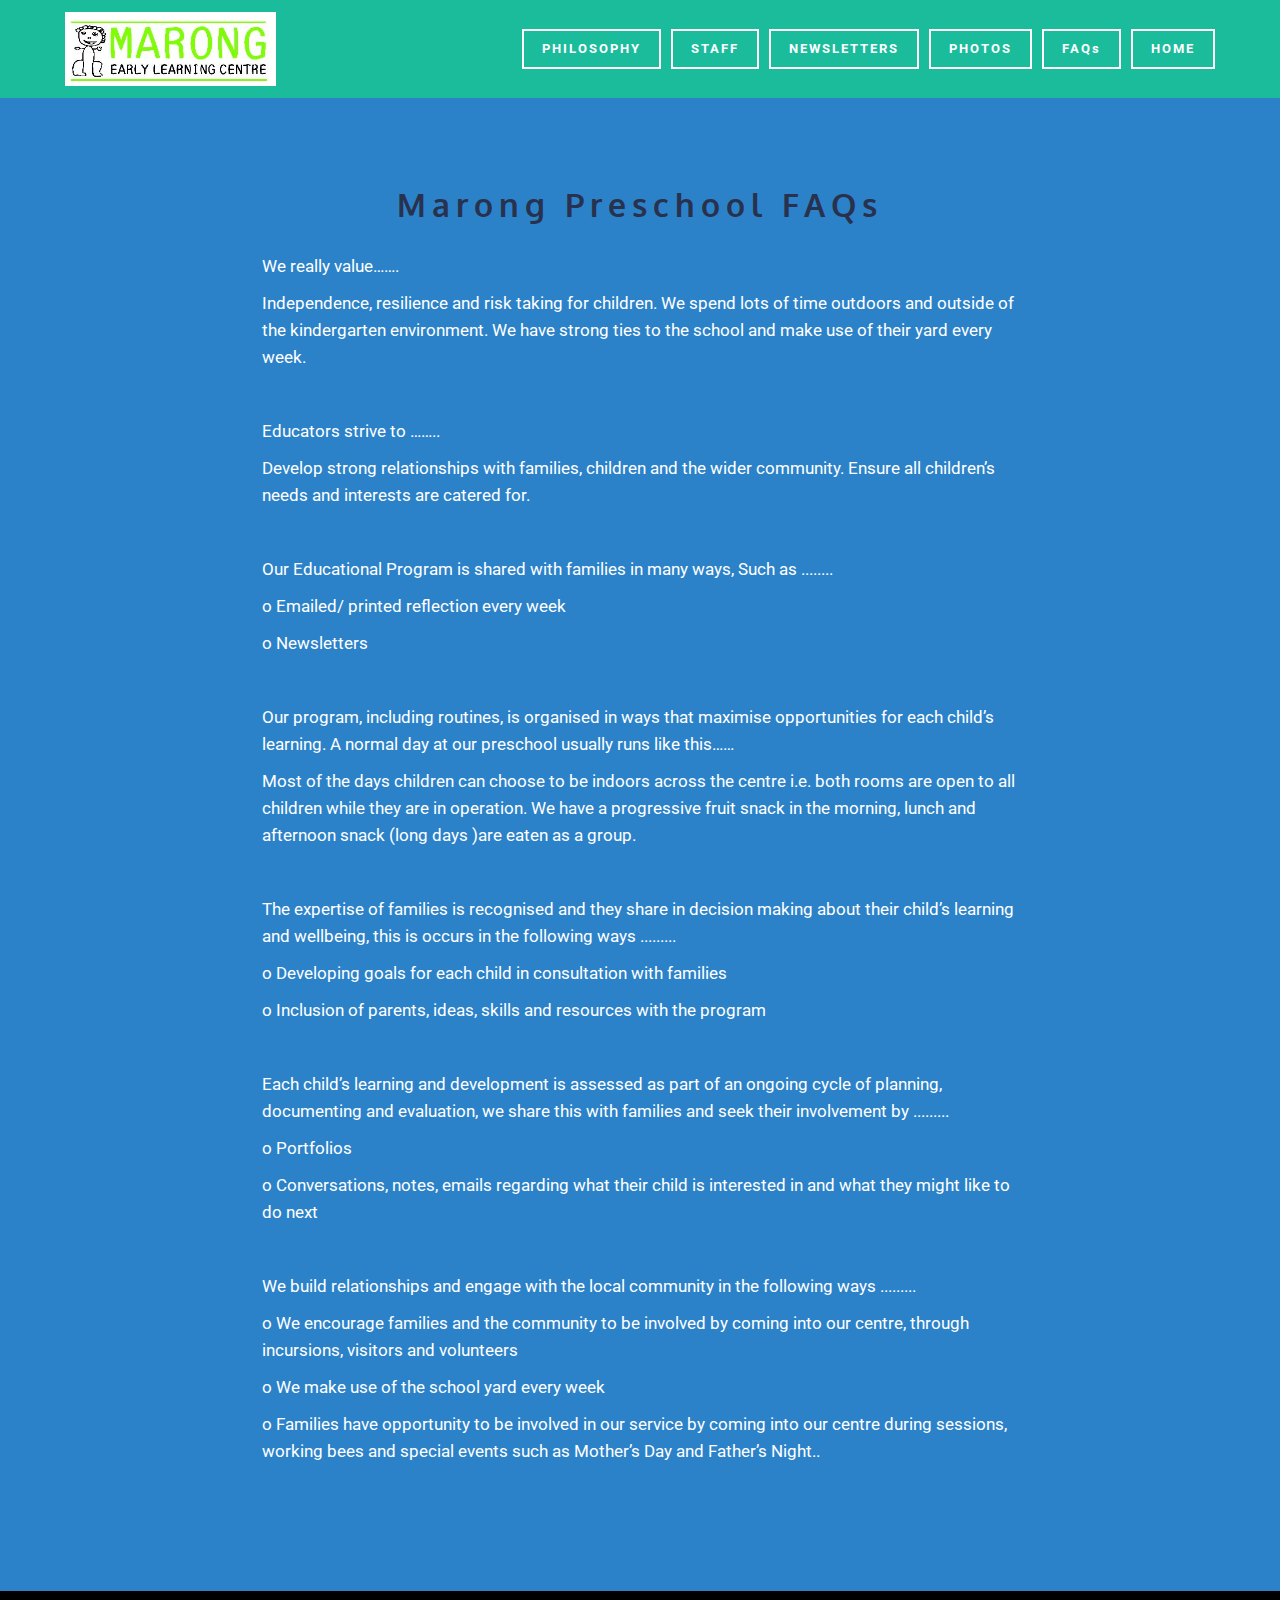
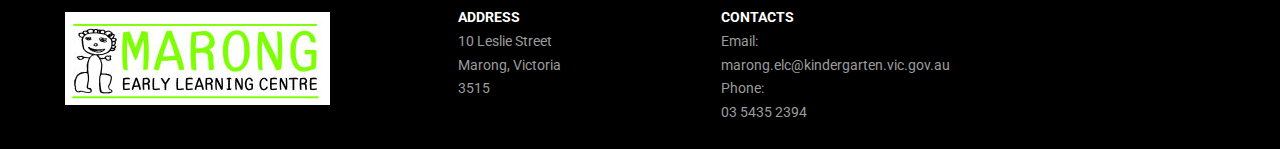
<file: page5.html>
<!DOCTYPE html>
<html >
<head>
  <!-- Site made with Mobirise Website Builder v4.7.0, https://mobirise.com -->
  <meta charset="UTF-8">
  <meta http-equiv="X-UA-Compatible" content="IE=edge">
  <meta name="generator" content="Mobirise v4.7.0, mobirise.com">
  <meta name="viewport" content="width=device-width, initial-scale=1, minimum-scale=1">
  <link rel="shortcut icon" href="assets/images/melc-logo-hoz-365x128.jpg" type="image/x-icon">
  <meta name="description" content="Site Builder Description">
  <title>FAQs</title>
  <link rel="stylesheet" href="https://fonts.googleapis.com/css?family=Roboto:700,400&subset=cyrillic,latin,greek,vietnamese">
  <link rel="stylesheet" href="assets/bootstrap/css/bootstrap.min.css">
  <link rel="stylesheet" href="assets/mobirise/css/style.css">
  <link rel="stylesheet" href="assets/mobirise/css/mbr-additional.css" type="text/css">
  
  
  
</head>
<body>
  <section class="mbr-navbar mbr-navbar--freeze mbr-navbar--absolute mbr-navbar--sticky mbr-navbar--auto-collapse mbr-navbar--transparent" id="menu-j" data-rv-view="71">
    <div class="mbr-navbar__section mbr-section">
        <div class="mbr-section__container container">
            <div class="mbr-navbar__container">
                <div class="mbr-navbar__column mbr-navbar__column--s mbr-navbar__brand">
                    <span class="mbr-navbar__brand-link mbr-brand mbr-brand--inline">
                        <span class="mbr-brand__logo"><img src="assets/images/melc-logo-hoz-365x128.jpg" class="mbr-navbar__brand-img mbr-brand__img" alt="Mobirise"></span>
                        
                    </span>
                </div>
                <div class="mbr-navbar__hamburger mbr-hamburger"><span class="mbr-hamburger__line"></span></div>
                <div class="mbr-navbar__column mbr-navbar__menu">
                    <nav class="mbr-navbar__menu-box mbr-navbar__menu-box--inline-right">
                        <div class="mbr-navbar__column">
                            <ul class="mbr-navbar__items mbr-navbar__items--right float-left mbr-buttons mbr-buttons--freeze mbr-buttons--right btn-decorator mbr-buttons--active">          <li class="mbr-navbar__item"><a class="mbr-buttons__link btn text-white" href="https://mobirise.com"></a></li></ul>                            
                            <ul class="mbr-navbar__items mbr-navbar__items--right mbr-buttons mbr-buttons--freeze mbr-buttons--right btn-inverse mbr-buttons--active">   <li class="mbr-navbar__item"><a class="mbr-buttons__btn btn btn-default" href="page1.html">PHILOSOPHY</a></li> <li class="mbr-navbar__item"><a class="mbr-buttons__btn btn btn-default" href="page2.html">STAFF</a></li> <li class="mbr-navbar__item"><a class="mbr-buttons__btn btn btn-default" href="page3.html">NEWSLETTERS</a></li> <li class="mbr-navbar__item"><a class="mbr-buttons__btn btn btn-default" href="page4.html">PHOTOS</a></li> <li class="mbr-navbar__item"><a class="mbr-buttons__btn btn btn-default" href="page5.html">FAQs</a></li> <li class="mbr-navbar__item"><a class="mbr-buttons__btn btn btn-default" href="index.html">HOME</a></li></ul>
                        </div>
                    </nav>
                </div>
            </div>
        </div>
    </div>
</section>

<section class="engine"><a href="https://mobirise.ws/f">simple website maker</a></section><section class="mbr-section mbr-section--relative mbr-section--fixed-size mbr-after-navbar" id="content5-l" data-rv-view="73" style="background-color: rgb(44, 130, 201);">
    
    <div class="mbr-section__container container mbr-section__container--first" style="padding-top: 93px;">
        <div class="mbr-header mbr-header--wysiwyg row">
            <div class="col-sm-8 col-sm-offset-2">
                <h3 class="mbr-header__text">Marong Preschool FAQs
</h3>
                
            </div>
        </div>
    </div>
    <div class="mbr-section__container container mbr-section__container--last" style="padding-bottom: 93px;">
        <div class="row">
            <div class="mbr-article mbr-article--wysiwyg col-sm-8 col-sm-offset-2"><p>We really value…….
</p><p>Independence, resilience and risk taking for children. We spend lots of time outdoors and outside of the kindergarten environment. We have strong ties to the school and make use of their yard every week.
</p><p><br></p><p>Educators strive to ……..
</p><p>Develop strong relationships with families, children and the wider community. Ensure all children’s needs and interests are catered for.</p><p><br></p><p>
</p><p>Our Educational Program is shared with families in many ways, Such as ........</p><p>o Emailed/ printed reflection every week
</p><p>o Newsletters
</p><p><br></p><p>Our program, including routines, is organised in ways that maximise opportunities for each child’s learning. A normal day at our preschool usually runs like this……
</p><p>Most of the days children can choose to be indoors across the centre i.e. both rooms are open to all children while they are in operation. We have a progressive fruit snack in the morning, lunch and afternoon snack (long days )are eaten as a group.</p><p><br></p><p>
</p><p>The expertise of families is recognised and they share in decision making about their child’s learning and wellbeing, this is occurs in the following ways .........</p><p>o Developing goals for each child in consultation with families
</p><p>o Inclusion of parents, ideas, skills and resources with the program
</p><p><br></p><p>Each child’s learning and development is assessed as part of an ongoing cycle of planning, documenting and evaluation, we share this with families and seek their involvement by .........</p><p>o Portfolios
</p><p>o Conversations, notes, emails regarding what their child is interested in and what they might like to do next
</p><p><br></p><p>We build relationships and engage with the local community in the following ways .........</p><p>o We encourage families and the community to be involved by coming into our centre, through incursions, visitors and volunteers
</p><p>o We make use of the school yard every week
</p><p>o Families have opportunity to be involved in our service by coming into our centre during sessions, working bees and special events such as Mother’s Day and Father’s Night..</p><p><br></p></div>
        </div>
    </div>
    
</section>

<section class="mbr-section mbr-section--relative mbr-section--fixed-size" id="contacts1-k" data-rv-view="76" style="background-color: rgb(0, 0, 0);">
    
    <div class="mbr-section__container container">
        <div class="mbr-contacts mbr-contacts--wysiwyg row" style="padding-top: 15px; padding-bottom: 0px;">
            <div class="col-sm-4">
                <div><img src="assets/images/melc-logo-hoz-265x93.jpg" class="mbr-contacts__img mbr-contacts__img--left"></div>
            </div>
            <div class="col-sm-8">
                <div class="row">
                    <div class="col-sm-4">
                        <p class="mbr-contacts__text"><strong>ADDRESS</strong><br>10 Leslie Street<br>Marong, Victoria<br>3515</p>
                    </div>
                    <div class="col-sm-4">
                        <p class="mbr-contacts__text"><strong>CONTACTS</strong><br>
Email: marong.elc@kindergarten.vic.gov.au<br>
Phone:&nbsp;<br>03 5435 2394<br><br></p>
                    </div>
                    <div class="col-sm-4"><ul class="mbr-contacts__list"></ul></div>
                </div>
            </div>
        </div>
    </div>
</section>


  <script src="assets/web/assets/jquery/jquery.min.js"></script>
  <script src="assets/bootstrap/js/bootstrap.min.js"></script>
  <script src="assets/smooth-scroll/smooth-scroll.js"></script>
  <script src="assets/mobirise/js/script.js"></script>
  
  
</body>
</html>
</file>
<file: assets/mobirise/css/mbr-additional.css>
@import url(https://fonts.googleapis.com/css?family=Montserrat:400,700);
@import url(https://fonts.googleapis.com/css?family=Open+Sans:400,300,700);
@import url(https://fonts.googleapis.com/css?family=Raleway:400,300,700);
@import url(https://fonts.googleapis.com/css?family=Oxygen:400,300,700);

#menu-0 .mbr-brand__name {
  font-size: 16px;
}
#menu-0.mbr-navbar--stuck .mbr-navbar__section {
  background: #000000;
}
#menu-0 .mbr-navbar__hamburger {
  color: #000000;
}
#msg-box4-4 .mbr-header__text {
  color: #ffffff;
}
#msg-box4-4 .mbr-header__subtext {
  color: #ffffff;
}
#msg-box4-4 .mbr-article {
  color: #ffffff;
}
#msg-box4-4 .mbr-article P {
  text-align: center;
  color: #ffffff;
  font-size: 100px;
  font-family: 'Montserrat', sans-serif;
}
#contacts1-g STRONG {
  color: #ffffff;
}


#menu-7 .mbr-brand__name {
  font-size: 16px;
}
#menu-7.mbr-navbar--stuck .mbr-navbar__section {
  background: #000000;
}
#menu-7 .mbr-navbar__hamburger {
  color: #000000;
}
#content5-9 .mbr-header .mbr-header__text {
  text-align: center;
  color: #7c0503;
  font-family: 'Open Sans', sans-serif;
  font-size: 32px;
}
#content5-9 .mbr-header .mbr-header__subtext {
  text-align: center;
  color: #fff;
}
#content5-9 .mbr-article {
  color: #fff;
}
#content5-9 .mbr-article P {
  text-align: left;
  font-size: 18px;
  font-family: 'Raleway', sans-serif;
  color: #000000;
}
#contacts1-g STRONG {
  color: #ffffff;
}
#menu-b .mbr-brand__name {
  font-size: 16px;
}
#menu-b.mbr-navbar--stuck .mbr-navbar__section {
  background: #1abc9c;
}
#menu-b .mbr-navbar__section {
  background: #1abc9c;
}
#menu-b .mbr-navbar__hamburger {
  color: #000000;
}
#footer1-c P {
  color: #000000;
}
#contacts1-g STRONG {
  color: #ffffff;
}
#menu-d .mbr-brand__name {
  font-size: 16px;
}
#menu-d.mbr-navbar--stuck .mbr-navbar__section {
  background: #000000;
}
#menu-d .mbr-navbar__hamburger {
  color: #000000;
}
#contacts1-g STRONG {
  color: #ffffff;
}
#menu-h .mbr-brand__name {
  font-size: 16px;
}
#menu-h.mbr-navbar--stuck .mbr-navbar__section {
  background: #000000;
}
#menu-h .mbr-navbar__hamburger {
  color: #000000;
}
#contacts1-i STRONG {
  color: #ffffff;
}

#menu-j .mbr-brand__name {
  font-size: 16px;
}
#menu-j.mbr-navbar--stuck .mbr-navbar__section {
  background: #1abc9c;
}
#menu-j .mbr-navbar__section {
  background: #1abc9c;
}
#menu-j .mbr-navbar__hamburger {
  color: #000000;
}
#content5-l .mbr-header .mbr-header__text {
  text-align: center;
  color: #28324e;
  font-family: 'Oxygen', sans-serif;
  font-size: 32px;
}
#content5-l .mbr-header .mbr-header__subtext {
  text-align: center;
  color: #fff;
}
#content5-l .mbr-article {
  color: #fff;
}
#contacts1-k STRONG {
  color: #ffffff;
}
</file>
<file: assets/mobirise-gallery/style.css>
/*-------

   Gallery

-------*/
.mbr-gallery .mbr-gallery-item {
    position: relative;
    /*display: inline-block;*/
    padding-bottom: 30px;
}
.mbr-gallery .mbr-gallery-item > a {
    position: relative;
    display: block;
    background: #fff;
    outline: none;
}
.mbr-gallery .mbr-gallery-row {
    margin-bottom: -30px;
}
.mbr-gallery .mbr-gallery-item img {
    width: 100%;
    opacity: 1;
    -webkit-transition: .2s opacity ease-in-out;
    transition: .2s opacity ease-in-out;
}
.mbr-gallery .mbr-gallery-item > a:hover img {
    opacity: 0.9;
}
.mbr-gallery .mbr-gallery-item .icon {
    position: absolute;
    font-size: 30px;
    top: 50%;
    left: 50%;
    color: #fff;
    opacity: 0;
    -webkit-transform: translateX(-50%) translateY(-50%);
    transform: translateX(-50%) translateY(-50%);
    -webkit-transition: .2s opacity ease-in-out;
    transition: .2s opacity ease-in-out;
}
.mbr-gallery .mbr-gallery-item > a:hover .icon {
    opacity: 1;
}

/* remove spacing */
.mbr-gallery .mbr-gallery-row.no-gutter {
    margin: 0;
}
.mbr-gallery .mbr-gallery-row.no-gutter .mbr-gallery-item {
    padding: 0;
}

/* container */
.mbr-gallery .container.mbr-gallery-layout-default {
    padding: 93px 0;
}

/* fix horizontal scrollbar */
.mbr-gallery .mbr-gallery-layout-default,
.mbr-gallery .mbr-gallery-layout-article {
    overflow: hidden;
}

/* article layout */
.mbr-gallery .mbr-gallery-layout-article > div {
    padding-left: 0;
    padding-right: 0;
}


/* lightbox */
.mbr-gallery .modal {
    position: fixed;
    overflow: hidden;
    padding-right: 0 !important;
}
.mbr-gallery .modal-body {
    padding: 0;
}
.mbr-gallery .modal-body img {
    width: 100%;
}
.mbr-gallery .modal .close {
    position: absolute;
    background-image: none;
    font-size: 20px;
    width: 54px;
    height: 54px;
    top: 20px;
    right: 20px;
    line-height: 54px;
    opacity: 1;
    color: #fff;
    border: 2px solid #fff;
    text-align: center;
    text-shadow: none;
    z-index: 5;
    -webkit-transition: all 0.2s ease-in-out 0s;
    -o-transition: all 0.2s ease-in-out 0s;
    transition: all 0.2s ease-in-out 0s;
}
.mbr-gallery .modal .close:hover {
    background: #fff;
    color: #000;
}

/* modal back color opacity */
.modal-backdrop.in {
    opacity: 0.8;
    filter: alpha(opacity=80);
}

@media (max-width: 768px) {
    .mbr-gallery .modal-dialog {
        margin: 10px auto;
    }

    .mbr-gallery .carousel-indicators,
    .mbr-gallery .carousel-control,
    .mbr-gallery .modal .close {
        position: fixed;
    }
}

/* fix fade in effect */
.mbr-gallery .modal.fade .modal-dialog {
    margin-top: -100px;
    -webkit-transition: margin-top 0.3s ease-out;
    -moz-transition: margin-top 0.3s ease-out;
    -o-transition: margin-top 0.3s ease-out;
    transition: margin-top 0.3s ease-out;
}
.mbr-gallery .modal.in .modal-dialog,
.mbr-gallery .modal.fade .modal-dialog {
    -webkit-transform: none;
    -ms-transform: none;
    -o-transform: none;
    transform: none;
}
.mbr-gallery .modal.in .modal-dialog {
    margin-top: 30px;
}


/* media-caption styles */
.mbr-gallery .mbr-figure__caption {
    width: 100%;
    margin-left: 0;
    box-sizing: border-box;
    border: solid 15px transparent;
    border-style: none solid;
    left: 0;
    background: none;
    margin-bottom: 30px;
}
.mbr-gallery .mbr-figure__caption-small {
    position: relative;
    z-index: 2;
    padding: 0 10px;
}
.mbr-gallery .mbr-caption-background{
    position: absolute;
    z-index: 1;
    left: 0;
    top:0;
    width: 100%;
    height: 100%;
    background: rgba(0, 0, 0, 0.6);
}
.mbr-gallery .no-gutter .mbr-figure__caption {
    margin-bottom: 0;
    border-style: none none;
}


/*
.mbr-gallery .mbr-figure__caption--std-grid:before {
    content: none;
}

.mbr-gallery .container .mbr-figure__caption--std-grid {
    width: 90%;
    margin-left: -44.8%;
    margin-bottom: 30px;
}

@media (max-width: 768px) {
    .mbr-gallery .mbr-figure__caption--std-grid,
    .mbr-gallery .container .mbr-figure__caption--std-grid {

        width: 100%;
        margin-left: 0; 
        padding-left: 15px;
        padding-right: 15px;   
    }

    .mbr-gallery .mbr-gallery-row.no-gutter .mbr-figure__caption--std-grid {
        width: 100%;
        margin-left: 0;
        padding-left: 0;
        padding-right: 0;   
    }
}

@media (min-width: 768px) and (max-width: 991px) {

    .mbr-gallery .mbr-figure__caption--std-grid {
        width: 92.6%;
        margin-left: -46.3%;
    }

    .mbr-gallery .container .mbr-figure__caption--std-grid {
        width: 92%;
        margin-left: -46%;
        margin-bottom: 30px;
    }
}

.mbr-gallery .container.mbr-gallery-layout-article .mbr-figure__caption--std-grid {
    width: 85%;
    margin-left: -42.5%;
}

.mbr-gallery .container.mbr-gallery-layout-article .mbr-gallery-row.no-gutter .mbr-figure__caption--std-grid {
    width: 100%;
    margin-left: -50%;
}

@media (min-width: 768px) and (max-width: 991px) {
    .mbr-gallery .container.mbr-gallery-layout-article .mbr-figure__caption--std-grid {
        width: 88%;
        margin-left: -44%;
    }
}

@media (max-width: 768px) {
    .mbr-gallery .mbr-gallery-layout-article.container .mbr-gallery-row.no-gutter .mbr-figure__caption--std-grid,
    .mbr-gallery .container.mbr-gallery-layout-article .mbr-figure__caption--std-grid {
        width: 100%;
        margin-left: 0;
    }
}

*/
</file>
<file: assets/mobirise-slider/style.css>
/*-------

   Slider

-------*/
.mbr-slider .carousel-inner > .active,
.mbr-slider .carousel-inner > .next,
.mbr-slider .carousel-inner > .prev {
	display: table;
}
.mbr-slider .carousel-control {
    background-image: none;
    width: 54px;
    height: 54px;
    top: 50%;
    margin-top: -27px;
    line-height: 54px;
    border: 2px solid #fff;
    opacity: 1;
    text-shadow: none;
    z-index: 5;
    -webkit-transition: all 0.2s ease-in-out 0s;
    -o-transition: all 0.2s ease-in-out 0s;
    transition: all 0.2s ease-in-out 0s;
}
.mbr-slider .carousel-control.left {
	margin-left: 20px;
}
.mbr-slider .carousel-control.right {
	margin-right: 20px;
}
.mbr-slider .carousel-control:hover {
	background: #fff;
	color: #000;
}
.mbr-slider .carousel-indicators {
    bottom: 20px;
}
.mbr-slider .carousel-indicators li,
.mbr-slider .carousel-indicators .active {
    width: 15px;
    height: 15px;
    margin: 3px;
    border: 2px solid #ffffff;
}

@media (max-width: 767px) {
    .mbr-slider .carousel-control {
        top: auto;
        bottom: 20px;
    }
}
.mbr-slider .mbr-overlay {
    z-index: 0;
    opacity:0.5;
}
/* boxed model */
.mbr-slider > .boxed-slider {
    position: relative;
    padding: 93px 0;
}
.mbr-slider > .boxed-slider > div{
    position: relative;

}
.mbr-slider > .container .carousel-indicators {
    margin-bottom: 3px;
}
@media (max-width: 767px) {
    .mbr-slider > .container .carousel-control {
        margin-bottom: 0px;
    }
}
.mbr-slider > .container img {
    width: 100%;
}
.mbr-slider > .container img + .row {
    position: absolute;
    top: 50%;
    left: 0;
    right: 0;
    margin-left: 0;
    margin-right: 0;
    -webkit-transform: translateY(-50%);
    -moz-transform: translateY(-50%);
    transform: translateY(-50%);
}
.mbr-slider .mbr-section {
    padding-left: 0;
    padding-right: 0;
}

/* article layout */
.mbr-slider .article-slider > div {
    padding-left: 0;
    padding-right: 0;
}
.mbr-slider > .container.article-slider .carousel-indicators {
    margin-bottom: 0;
}
</file>
<file: assets/mobirise/css/style.css>
.engine {
	position: absolute;
	text-indent: -2400px;
	text-align: center;
	padding: 0;
	top: 0;
	left: -2400px;
}.is-builder .animated {
  -webkit-animation-name: none !important;
  animation-name: none !important;
}
html {
  position: relative;
  min-height: 100%;
}
.mbr-embedded-video {
  position: relative;
}
.mbr-background-video,
.mbr-background-video-preview {
  bottom: 0;
  left: 0;
  overflow: hidden;
  position: absolute;
  right: 0;
  top: 0;
}
.mbr-parallax-background,
.mbr-background {
  background-attachment: fixed !important;
  background-position: 50% 0;
  background-repeat: no-repeat;
  background-size: cover !important;
}
.mbr-hidden-scrollbar .mbr-parallax-background {
  background-size: auto 130%;
}
.mobile .mbr-parallax-background {
  background-attachment: scroll !important;
}
.mbr-background {
  background-attachment: scroll !important;
}
.mbr-navbar {
  position: relative;
  width: 100%;
}
.mbr-navbar:before {
  content: "";
  display: block;
}
.mbr-navbar__brand-link:after,
.mbr-navbar__brand-img {
  max-height: 74px;
  height: 100%;
}
.mbr-navbar:before,
.mbr-navbar__container {
  height: 98px;
}
.mbr-navbar--ss .mbr-navbar__brand-link:after,
.mbr-navbar--ss .mbr-navbar__brand-img {
  height: 74px;
}
.mbr-navbar--ss:before,
.mbr-navbar--ss .mbr-navbar__container {
  height: 98px;
}
.mbr-navbar--xs .mbr-navbar__brand-link:after,
.mbr-navbar--xs .mbr-navbar__brand-img {
  height: 32px;
}
.mbr-navbar--xs:before,
.mbr-navbar--xs .mbr-navbar__container {
  height: 56px;
}
.mbr-navbar--s .mbr-navbar__brand-link:after,
.mbr-navbar--s .mbr-navbar__brand-img {
  height: 48px;
}
.mbr-navbar--s:before,
.mbr-navbar--s .mbr-navbar__container {
  height: 72px;
}
.mbr-navbar--m .mbr-navbar__brand-link:after,
.mbr-navbar--m .mbr-navbar__brand-img {
  height: 64px;
}
.mbr-navbar--m:before,
.mbr-navbar--m .mbr-navbar__container {
  height: 88px;
}
.mbr-navbar--l .mbr-navbar__brand-link:after,
.mbr-navbar--l .mbr-navbar__brand-img {
  height: 96px;
}
.mbr-navbar--l:before,
.mbr-navbar--l .mbr-navbar__container {
  height: 120px;
}
.mbr-navbar--xl .mbr-navbar__brand-link:after,
.mbr-navbar--xl .mbr-navbar__brand-img {
  height: 128px;
}
.mbr-navbar--xl:before,
.mbr-navbar--xl .mbr-navbar__container {
  height: 152px;
}
.mbr-navbar--short .mbr-navbar__brand-link:after,
.mbr-navbar--short .mbr-navbar__brand-img {
  height: 40px;
}
.mbr-navbar--short .mbr-brand__logo .mbr-iconfont{
  font-size: 40px;
}
.mbr-navbar--short:before,
.mbr-navbar--short .mbr-navbar__container {
  height: 64px;
}
.mbr-navbar--short .mbr-navbar__container {
  padding: 12px 0;
}
@media (max-width: 767px) {
  .mbr-navbar--short .mbr-navbar__brand-link:after,
  .mbr-navbar--short .mbr-navbar__brand-img {
    height: 31px;
  }
  .mbr-navbar--short:before,
  .mbr-navbar--short .mbr-navbar__container {
    height: 45px;
  }
  .mbr-navbar--short .mbr-navbar__container {
    padding: 7px 0;
  }
}
.mbr-navbar__brand-img {
  position: relative;
}
.mbr-navbar__brand-img,
.mbr-navbar__container,
.mbr-navbar__section {
  -webkit-transition: all 300ms ease-in-out 0s;
  -o-transition: all 300ms ease-in-out 0s;
  transition: all 300ms ease-in-out 0s;
}
.mbr-navbar__section {
  background: #2c2c2c;
  height: auto;
  position: absolute;
  top: 0;
  width: 100%;
  z-index: 1000;
}
.mbr-navbar__container {
  display: table;
  padding: 12px 0;
  width: 100%;
}
.mbr-navbar__menu-box {
  display: table;
  width: 100%;
}
.mbr-navbar__menu-box--inline-left,
.mbr-navbar__menu-box--inline-center,
.mbr-navbar__menu-box--inline-right {
  display: block;
  text-align: left;
}
.mbr-navbar__menu-box--inline-center {
  text-align: center;
}
.mbr-navbar__menu-box--inline-right {
  text-align: right;
}
.mbr-navbar__column {
  display: table-cell;
  vertical-align: middle;
}
.mbr-navbar__column--xxs {
  width: 1%;
}
.mbr-navbar__column--xs {
  width: 10%;
}
.mbr-navbar__column--s {
  width: 20%;
}
.mbr-navbar__column--m {
  width: 30%;
}
.mbr-navbar__column--l {
  width: 40%;
}
.mbr-navbar__column--xl {
  width: 50%;
}
.mbr-navbar__menu-box--inline-left .mbr-navbar__column,
.mbr-navbar__menu-box--inline-center .mbr-navbar__column,
.mbr-navbar__menu-box--inline-right .mbr-navbar__column {
  display: inline-block;
}
.mbr-navbar__items {
  float: left;
  padding-left: 0px;
  position: relative;
  left: -20px;
}
.mbr-navbar__items--right {
  float: right;
  left: 0;
}
.float-left {
  float: left;
}
.mbr-navbar__item {
  display: block;
  float: left;
  position: relative;
}
.mbr-navbar__hamburger {
  display: none;
  margin-top: -11px;
  position: absolute;
  right: 0;
  top: 50%;
  z-index: 10000;
}
.mbr-navbar--collapsed .mbr-navbar__container {
  position: relative;
}
.mbr-navbar--collapsed .mbr-navbar__column {
  display: block;
  width: 100%;
}
.mbr-navbar--collapsed .mbr-navbar__items--right {
  padding-top: 13px;
}
.mbr-navbar--collapsed .mbr-navbar__menu {
  background: rgba(0, 0, 0, 0.9);
  display: none;
  height: 100%;
  left: 0;
  position: fixed;
  top: 0;
  width: 100%;
  z-index: 9999;
}
.mbr-navbar--collapsed .mbr-navbar__menu-box {
  display: table-cell;
  vertical-align: middle;
}
.mbr-navbar--collapsed .mbr-navbar__items {
  float: none;
}
.mbr-navbar--collapsed .mbr-navbar__item {
  float: none;
}
.mbr-navbar--collapsed .mbr-navbar__hamburger {
  display: block;
}
.mbr-navbar--collapsed.mbr-navbar--open .mbr-navbar__menu {
  display: table;
}
.mbr-navbar--collapsed.mbr-navbar--open:not(.mbr-navbar--sticky) .mbr-navbar__section {
  background: none;
  position: fixed;
}
.mbr-navbar--collapsed.mbr-navbar--open .mbr-navbar__brand {
  visibility: hidden;
}
.mbr-navbar--collapsed.mbr-navbar--sticky.mbr-navbar--open .mbr-navbar__brand {
  visibility: visible;
}
.mbr-navbar--collapsed.mbr-navbar--open .mbr-navbar__brand-img,
.mbr-navbar--collapsed.mbr-navbar--open .mbr-navbar__container {
  -webkit-transition: none;
  -o-transition: none;
  transition: none;
}
.mbr-navbar--freeze.mbr-navbar--collapsed.mbr-navbar--open .mbr-navbar__hamburger,
.mbr-navbar--freeze.mbr-navbar--collapsed.mbr-navbar--open .mbr-navbar__hamburger:hover {
  color: #fff !important;
}
.mbr-navbar--sticky .mbr-navbar__section {
  position: fixed;
}
.mbr-navbar--absolute {
  position: absolute;
}
/* fix for popup menu conflict */
@media (max-width: 480px) {
  .mbr-navbar--absolute.mbr-navbar[id^=menu-] {
    position: absolute;
  }
}
.mbr-navbar--transparent .mbr-navbar__section {
  background: none;
}
.mbr-navbar--stuck .mbr-navbar__section,
.mbr-navbar--relative .mbr-navbar__section {
  background: #2c2c2c;
}
@media (max-width: 991px) {
  .mbr-navbar--auto-collapse .mbr-navbar__container {
    position: relative;
  }
  .mbr-navbar--auto-collapse .mbr-navbar__column {
    display: block;
    width: 100%;
  }
  .mbr-navbar__column {
    max-height: 100vh;
    overflow-x: hidden;
    overflow-y:auto;
  }
  .mbr-navbar__column::-webkit-scrollbar {
    display:none;
  }
  .mbr-navbar--auto-collapse .mbr-navbar__items--right {
    padding-top: 13px;
  }
  .mbr-navbar--auto-collapse .mbr-navbar__menu {
    background: rgba(0, 0, 0, 0.9);
    display: none;
    height: 100%;
    left: 0;
    position: fixed;
    top: 0;
    width: 100%;
    z-index: 9999;
  }
  .mbr-navbar--auto-collapse .mbr-navbar__menu-box {
    display: table-cell;
    vertical-align: middle;
  }
  .mbr-navbar--auto-collapse .mbr-navbar__items {
    float: none;
  }
  .mbr-navbar--auto-collapse .mbr-navbar__item {
    float: none;
  }
  .mbr-navbar--auto-collapse .mbr-navbar__hamburger {
    display: block;
  }
  .mbr-navbar--auto-collapse.mbr-navbar--open .mbr-navbar__menu {
    display: table;
  }
  .mbr-navbar--auto-collapse.mbr-navbar--open:not(.mbr-navbar--sticky) .mbr-navbar__section {
    background: none;
    position: fixed;
  }
  .mbr-navbar--auto-collapse.mbr-navbar--open .mbr-navbar__brand {
    visibility: hidden;
  }
  .mbr-navbar--auto-collapse.mbr-navbar--sticky.mbr-navbar--open .mbr-navbar__brand {
    visibility: visible;
  }
  .mbr-navbar--auto-collapse.mbr-navbar--open .mbr-navbar__brand-img,
  .mbr-navbar--auto-collapse.mbr-navbar--open .mbr-navbar__container {
    -webkit-transition: none;
    -o-transition: none;
    transition: none;
  }
}
.mbr-after-navbar:before {
  content: "";
  display: block;
  height: 98px;
}
.mbr-hamburger {
  cursor: pointer;
  height: 23px;
  width: 30px;
}
.mbr-hamburger:focus {
  outline: none;
}
.mbr-hamburger__line,
.mbr-hamburger__line:before,
.mbr-hamburger__line:after {
  content: "";
  position: absolute;
  display: block;
  height: 1px;
  cursor: pointer;
}
.mbr-hamburger__line,
.mbr-hamburger__line:before,
.mbr-hamburger__line:after {
  width: 30px;
  border-bottom: 5px solid;
  top: 9px;
}
.mbr-hamburger__line:before {
  top: -9px;
}
.mbr-hamburger__line:after {
  top: 9px;
}
.mbr-hamburger__line,
.mbr-hamburger__line:before,
.mbr-hamburger__line:after {
  -webkit-transition: all 300ms ease-in-out;
  transition: all 300ms ease-in-out;
}
.mbr-hamburger--open .mbr-hamburger__line {
  border-color: transparent;
}
.mbr-hamburger--open .mbr-hamburger__line:before,
.mbr-hamburger--open .mbr-hamburger__line:after {
  top: 0;
}
.mbr-hamburger--open .mbr-hamburger__line:before {
  -ms-transform: rotate(45deg);
  -webkit-transform: rotate(45deg);
  transform: rotate(45deg);
}
.mbr-hamburger--open .mbr-hamburger__line:after {
  top: 10px;
  -ms-transform: translatey(-10px) rotate(-45deg);
  -webkit-transform: translatey(-10px) rotate(-45deg);
  transform: translatey(-10px) rotate(-45deg);
}
@media (max-width: 767px) {
  .mbr-hamburger {
    height: 23px;
    width: 27px;
  }
  .mbr-hamburger__line,
  .mbr-hamburger__line:before,
  .mbr-hamburger__line:after {
    width: 27px;
    border-bottom: 4px solid;
    top: 9px;
  }
  .mbr-hamburger__line:before {
    top: -9px;
  }
  .mbr-hamburger__line:after {
    top: 9px;
  }
}

.navbar-dropdown .hamburger-icon {
  content: "";
  width: 16px;
  -webkit-box-shadow: 0 -6px 0 1px,0 0 0 1px,0 6px 0 1px;
  -moz-box-shadow: 0 -6px 0 1px,0 0 0 1px,0 6px 0 1px;
  box-shadow: 0 -6px 0 1px,0 0 0 1px,0 6px 0 1px;
}

.mbr-brand {
  display: block;
  float: left;
  position: relative;
}
.mbr-brand,
.mbr-brand:hover {
  text-decoration: none;
}
.mbr-brand__name {
  display: block;
  font-weight: bold;
  margin-top: 5px;
  text-align: center;
}
.mbr-brand__name,
.mbr-brand__name:hover {
  text-decoration: none;
}
.mbr-brand--inline {
  display: table;
}
.mbr-brand--inline:after {
  content: "";
  display: table-cell;
  width: 1px;
}
.mbr-brand--inline .mbr-brand__logo,
.mbr-brand--inline .mbr-brand__name {
  display: table-cell;
  vertical-align: middle;
}
.mbr-brand--inline .mbr-brand__logo {
  padding-right: 10px;
}
.mbr-brand--inline .mbr-brand__name {
  margin: 0;
  text-align: left;
}
.mbr-form {
  display: table;
  margin-top: -13px;
  position: relative;
  top: 14px;
  width: 100%;
}
.mbr-form__left,
.mbr-form__right {
  display: table-cell;
  vertical-align: top;
}
.mbr-form__left {
  padding-right: 3px;
}
.mbr-form__right {
  width: 1px;
}
@media (max-width: 530px) {
  .mbr-form {
    display: block;
    margin-top: -27px;
    position: relative;
    top: 26px;
  }
  .mbr-form__left,
  .mbr-form__right {
    display: block;
  }
  .mbr-form__left {
    margin-bottom: 12px;
    padding-right: 0;
  }
  .mbr-form__right {
    width: 100%;
  }
}
.mbr-section {
  padding: 0 20px;
}
.mbr-section--no-padding {
  padding: 0;
}
.mbr-section--relative {
  position: relative;
}
.mbr-section--fixed-size {
  overflow: hidden;
}
.mbr-section--full-height {
  height: 100vh;
}
.mbr-section--full-height.mbr-after-navbar:before {
  display: none;
}
.mbr-section--bg-adapted {
  background-attachment: scroll;
  background-position: 50% 0;
  background-repeat: no-repeat;
  background-size: cover;
}
.mbr-section--gray {
  background-color: #444444;
}
.mbr-section--light-gray {
  background-color: #f0f0f0;
}
.mbr-section--dark-gray {
  background-color: #3c3c3c;
}
.mbr-section__container {
  padding: 0;
  position: relative;
  z-index: 3;
}
.mbr-section__container--center {
  text-align: center;
}
.mbr-section__container--std-padding {
  padding: 93px 0;
}
.mbr-section__container--std-top-padding {
  padding-top: 93px;
}
.mbr-section__container--std-bot-padding {
  padding-bottom: 93px;
}
.mbr-section__container--sm-padding {
  padding: 41px 0;
}
.mbr-section__container--sm-top-padding {
  padding-top: 41px;
}
.mbr-section__container--sm-bot-padding {
  padding-bottom: 41px;
}
.mbr-section__container--isolated {
  padding-bottom: 93px;
  padding-top: 93px;
}
.mbr-section__container--first {
  padding-top: 93px;
  padding-bottom: 41px;
}
.mbr-section__container--middle {
  padding-bottom: 41px;
}
.mbr-section__container--last {
  padding-bottom: 93px;
}
.mbr-section__row {
  margin-left: -24px;
  margin-right: -24px;
}
.mbr-section__col {
  overflow: hidden;
  padding-left: 24px;
  padding-right: 24px;
}
.mbr-section__left {
  padding-right: 40px;
}
.mbr-section__right {
  padding-left: 15px;
}
.mbr-section__header {
  line-height: 1.5em;
  margin: -10px 0 0;
  text-align: center;
}
@media (min-width: 768px) {
  .mbr-section--short-paddings .mbr-section__container--std-padding {
    padding: 59px 0;
  }
  .mbr-section--short-paddings .mbr-section__container--std-top-padding {
    padding-top: 59px;
  }
  .mbr-section--short-paddings .mbr-section__container--std-bot-padding {
    padding-bottom: 59px;
  }
  .mbr-section--short-paddings .mbr-section__container--sm-padding {
    padding: 41px 0;
  }
  .mbr-section--short-paddings .mbr-section__container--sm-top-padding {
    padding-top: 41px;
  }
  .mbr-section--short-paddings .mbr-section__container--sm-bot-padding {
    padding-bottom: 41px;
  }
  .mbr-section--short-paddings .mbr-section__container--isolated {
    padding-bottom: 59px;
    padding-top: 59px;
  }
  .mbr-section--short-paddings .mbr-section__container--first {
    padding-top: 59px;
    padding-bottom: 41px;
  }
  .mbr-section--short-paddings .mbr-section__container--middle {
    padding-bottom: 41px;
  }
  .mbr-section--short-paddings .mbr-section__container--last {
    padding-bottom: 59px;
  }
}
@media (max-width: 767px) {
  .mbr-section__left {
    padding-right: 15px;
  }
  .mbr-section__right {
    padding-left: 15px;
    padding-top: 51px;
  }
}
.mbr-arrow {
  bottom: 71px;
  left: 0;
  line-height: 1px;
  padding: 0 20px;
  position: absolute;
  width: 100%;
  z-index: 3;
}
.mbr-arrow__link {
  display: inline-block;
  font-size: 26px;
}
.mbr-arrow__link,
.mbr-arrow__link:hover,
.mbr-arrow__link:focus {
  color: #fff;
}
.mbr-arrow--floating .mbr-arrow__link {
  -webkit-animation: floating-arrow 1.6s infinite ease-in-out 0s;
  -o-animation: floating-arrow 1.6s infinite ease-in-out 0s;
  animation: floating-arrow 1.6s infinite ease-in-out 0s;
}
@-webkit-keyframes floating-arrow {
  from {
    -webkit-transform: translateY(0);
    transform: translateY(0);
  }
  65% {
    -webkit-transform: translateY(11px);
    transform: translateY(11px);
  }
  to {
    -webkit-transform: translateY(0);
    transform: translateY(0);
  }
}
@-o-keyframes floating-arrow {
  from {
    -webkit-transform: translateY(0);
    transform: translateY(0);
  }
  65% {
    -webkit-transform: translateY(11px);
    transform: translateY(11px);
  }
  to {
    -webkit-transform: translateY(0);
    transform: translateY(0);
  }
}
@keyframes floating-arrow {
  from {
    -webkit-transform: translateY(0);
    transform: translateY(0);
  }
  65% {
    -webkit-transform: translateY(11px);
    transform: translateY(11px);
  }
  to {
    -webkit-transform: translateY(0);
    transform: translateY(0);
  }
}
.mbr-arrow--dark .mbr-arrow__link,
.mbr-arrow--dark .mbr-arrow__link:hover,
.mbr-arrow--dark .mbr-arrow__link:focus {
  color: #252525;
}
@media (max-width: 767px) {
  .mbr-arrow {
    bottom: 41px;
  }
}
@media (max-width: 320px) {
  .mbr-arrow {
    bottom: 21px;
    text-align: center;
  }
}
@media all and (device-width: 320px) and (device-height: 568px) and (orientation: portrait) {
  .mbr-arrow {
    bottom: 31px;
  }
}
.mbr-box {
  display: table;
  width: 100%;
}
.mbr-box--fixed {
  table-layout: fixed;
}
.mbr-box--stretched {
  height: 100%;
}
.mbr-box__magnet {
  display: table-cell;
  float: none;
  height: 100%;
  margin-bottom: 0;
  margin-top: 0;
  text-align: center;
  vertical-align: middle;
}
.mbr-box__magnet--sm-padding {
  padding: 41px 0;
}
.mbr-box__magnet--top-left,
.mbr-box__magnet--top-center,
.mbr-box__magnet--top-right {
  vertical-align: top;
}
.mbr-box__magnet--bottom-left,
.mbr-box__magnet--bottom-center,
.mbr-box__magnet--bottom-right {
  vertical-align: bottom;
}
.mbr-box__magnet--top-left,
.mbr-box__magnet--center-left,
.mbr-box__magnet--bottom-left {
  text-align: left;
}
.mbr-box__magnet--top-right,
.mbr-box__magnet--center-right,
.mbr-box__magnet--bottom-right {
  text-align: right;
}
.mbr-box__container {
  height: 50%;
}
@media (max-width: 767px) {
  .mbr-box__container {
    height: 100%;
  }
  .mbr-box--adapted {
    display: block;
  }
  .mbr-box--adapted > .mbr-box__magnet {
    display: block;
    height: auto;
  }
}
.mbr-overlay {
  background: #222;
  bottom: 0;
  left: 0;
  position: absolute;
  right: 0;
  top: 0;
  z-index: 2;
}
.mbr-google-map__marker {
  color: #252525;
  display: none;
  margin: 0;
}
.mbr-google-map--loaded .mbr-google-map__marker {
  display: block;
}
.mbr-hero {
  color: #fff;
  position: relative;
}
.mbr-hero__text {
  font-size: 46px;
  font-weight: bold;
  left: -2px;
  letter-spacing: 2px;
  line-height: 50px;
  margin: -18px 0 1px 0;
  padding-bottom: 41px;
  position: relative;
  top: 8px;
}
.mbr-hero__subtext {
  font-size: 21px;
  line-height: 29px;
  margin: -32px 0 3px 0;
  padding: 0 0 41px 0;
  position: relative;
  top: 6px;
}
.mbr-figure {
  display: inline-block;
  /*line-height: 1px;*/
  margin: 0;
  max-width: 100%;
  overflow: hidden;
  position: relative;
}
.mbr-figure--no-bg {
  background: none;
}
.mbr-figure--full-width {
  display: block;
  width: 100%;
}
.mbr-figure.mbr-after-navbar:before {
  display: none;
}
.mbr-figure--full-width iframe,
.mbr-figure--full-width .mbr-figure__img,
.mbr-figure--full-width .mbr-figure__map {
  width: 100%;
}
.mbr-figure iframe,
.mbr-figure__img,
.mbr-figure__map {
  max-width: 100%;
}
@-webkit-keyframes mapCircleLoading {
  from {
    -webkit-transform: rotate(0deg);
  }
  to {
    -webkit-transform: rotate(359deg);
  }
}
@keyframes mapCircleLoading {
  from {
    transform: rotate(0deg);
  }
  to {
    transform: rotate(359deg);
  }
}
.mbr-figure__map {
  height: 400px;
  position: relative;
}
.mbr-figure__map--short {
  height: 300px;
}
.mbr-figure__map iframe {
  height: 100%;
  width: 100%;
}
.mbr-figure__map [data-state-details] {
  color: #6b6763;
  font-family: "Roboto", Helvetica, Arial, sans-serif;
  height: 1.5em;
  margin-top: -0.75em;
  padding-left: 20px;
  padding-right: 20px;
  position: absolute;
  text-align: center;
  top: 50%;
  width: 100%;
}
.mbr-figure__map[data-state] {
  background: #e9e5dc;
}
.mbr-figure__map[data-state="loading"] [data-state-details] {
  display: none;
}
.mbr-figure__map[data-state="loading"]::after {
  content: "";
  -webkit-animation: mapCircleLoading .6s infinite linear;
  animation: mapCircleLoading .6s infinite linear;
  border-radius: 50%;
  border: 6px rgba(255, 255, 255, 0.35) solid;
  border-top-color: #fff;
  height: 40px;
  left: 50%;
  margin-left: -20px;
  margin-top: -20px;
  position: absolute;
  top: 50%;
  width: 40px;
}
.mbr-figure__caption {
  background: rgba(0, 0, 0, 0.5);
  bottom: 0;
  color: #fff;
  display: block;
  font-size: 17px;
  left: 0;
  line-height: 1.3em;
  min-height: 53px;
  padding: 17px 20px;
  position: absolute;
  text-align: left;
  width: 100%;
}
.mbr-figure__caption--no-padding {
  padding: 17px 0;
}
.mbr-figure--wysiwyg .mbr-figure__caption a,
.mbr-figure--wysiwyg .mbr-figure__caption a:hover {
  color: inherit;
  text-decoration: underline;
}
.mbr-figure--caption-inside-top .mbr-figure__caption {
  bottom: auto;
  top: 0;
}
.mbr-figure--caption-outside-top .mbr-figure__caption,
.mbr-figure--caption-outside-bottom .mbr-figure__caption {
  background: none;
  position: relative;
}
.mbr-figure--no-bg.mbr-figure--caption-outside-top .mbr-figure__caption,
.mbr-figure--no-bg.mbr-figure--caption-outside-bottom .mbr-figure__caption {
  color: #252525;
}
.mbr-figure--no-bg.mbr-figure--caption-outside-top .mbr-figure__caption {
  margin-top: -3px;
  padding-top: 0;
}
.mbr-figure--no-bg.mbr-figure--caption-outside-bottom .mbr-figure__caption {
  margin-top: -2px;
  padding-bottom: 0;
  top: 2px;
}
.mbr-figure__caption--std-grid {
  background: none;
  z-index: 2;
  overflow: hidden;
}
.mbr-figure__caption--std-grid:before {
  bottom: 0;
  content: "";
  position: absolute;
  top: 0;
  width: 200%;
  z-index: -1;
  margin-left: -50%;
}
.mbr-figure--caption-inside-top .mbr-figure__caption--std-grid:before,
.mbr-figure--caption-inside-bottom .mbr-figure__caption--std-grid:before {
  background: rgba(0, 0, 0, 0.6);
}
.mbr-figure__caption-small {
  color: #ccc;
  display: block;
  font-size: 14px;
  line-height: 1.3em;
}
.mbr-figure--no-bg.mbr-figure--caption-outside-top .mbr-figure__caption-small,
.mbr-figure--no-bg.mbr-figure--caption-outside-bottom .mbr-figure__caption-small {
  color: #777;
}
@media (max-width: 767px) {
  .mbr-figure--adapted {
    display: block;
    width: 100%;
  }
  .mbr-figure--adapted iframe,
  .mbr-figure--adapted .mbr-figure__img,
  .mbr-figure--adapted .mbr-figure__map {
    width: 100%;
  }
  .mbr-figure--caption-inside-top .mbr-figure__caption,
  .mbr-figure--caption-inside-bottom .mbr-figure__caption {
    background: none;
    position: relative;
  }
  .mbr-figure--caption-inside-top .mbr-figure__caption--std-grid:before,
  .mbr-figure--caption-inside-bottom .mbr-figure__caption--std-grid:before {
    display: none;
  }
}
.mbr-reviews {
  list-style: none;
  margin: 0 -15px;
  padding: 3px 0 0 0;
}
.mbr-reviews__item {
  position: relative;
  margin-top: 39px;
}
.mbr-reviews__text {
  background: #fafafa;
  border-radius: 3px;
  border: 1px solid #ededed;
  color: #777;
  font-size: 16px;
  line-height: 26px;
  padding: 20px;
  position: relative;
}
.mbr-reviews__text:before {
  -webkit-transform: rotate(45deg);
  -ms-transform: rotate(45deg);
  -o-transform: rotate(45deg);
  transform: rotate(45deg);
  width: 14px;
  height: 14px;
  background-color: #fafafa;
  border-color: #ededed;
  border-style: none solid solid none;
  border-width: 0 1px 1px 0;
  bottom: -8px;
  content: "";
  display: block;
  left: 50px;
  position: absolute;
}
.mbr-reviews__p {
  margin: 0;
}
.mbr-reviews__author {
  margin-top: 30px;
  padding-left: 102px;
  position: relative;
}
.mbr-reviews__author--short {
  margin-top: 27px;
  padding-left: 32px;
}
.mbr-reviews__author-img {
  width: 50px;
  height: 50px;
  border-radius: 50%;
  left: 33px;
  position: absolute;
  top: 0;
}
.mbr-reviews__author-name {
  color: #777;
  font-size: 14px;
  font-weight: bold;
  position: relative;
  top: -3px;
}
.mbr-reviews__author-bio {
  color: #999;
  font-size: 12px;
}
@media (max-width: 767px) {
  .mbr-reviews__author {
    padding-bottom: 32px;
  }
  .mbr-reviews__author--short {
    padding-bottom: 1px;
  }
}
@media (min-width: 768px) and (max-width: 991px) {
  .mbr-reviews__item:nth-of-type(2n+1) {
    clear: left;
  }
}
@media (min-width: 992px) {
  .mbr-reviews__item:nth-of-type(3n+1) {
    clear: left;
  }
}
@media (max-width: 991px) {
  .mbr-header--reduce .mbr-header__text {
    padding-top: 1em;
    margin-top: -1em;
  }
}
.mbr-header {
  margin-top: -20px;
  padding: 0;
  position: relative;
  text-align: left;
  top: 10px;
}
.mbr-header--std-padding {
  padding-bottom: 41px;
}
.mbr-header--center {
  text-align: center;
}
.mbr-header__text {
  display: block;
  font-size: 25px;
  font-weight: bold;
  letter-spacing: 6px;
  line-height: 1.5em;
  margin: 0;
}
.mbr-header__subtext {
  color: #777;
  font-size: 14px;
  font-style: italic;
  letter-spacing: 1px;
  margin: 8px 0 7px 0;
}
.mbr-header--inline {
  margin-top: 0;
  padding: 41px 0 28px 0;
  top: 0;
}
.mbr-header--inline .mbr-header__text {
  letter-spacing: 4px;
  line-height: 1em;
  margin: 15px 0 0 0;
}
@media (max-width: 767px) {
  .mbr-header--inline {
    padding: 47px 0 38px 0;
  }
  .mbr-header--inline .mbr-header__text {
    display: block;
    margin: 0 0 38px 0;
  }
  .mbr-header--auto-align .mbr-header__text,
  .mbr-header--auto-align .mbr-header__subtext {
    left: 0;
    text-align: center !important;
  }
}
@media (min-width: 768px) {
  .mbr-header--reduce {
    margin-top: -5px;
    top: 2px;
  }
  .mbr-header--reduce .mbr-header__text {
    font-size: 16px;
    letter-spacing: 1px;
    line-height: 1.1em;
    padding-top: 0.4em;
    margin-top: -0.4em;
  }
}
.mbr-social-icons__icon {
  -webkit-transition: all 0.2s ease-in-out 0s;
  -o-transition: all 0.2s ease-in-out 0s;
  transition: all 0.2s ease-in-out 0s;
  color: #fff;
  cursor: pointer;
  display: inline-block;
  font-size: 29px;
  height: 56px;
  line-height: 61px;
  margin: 0 10px 13px 0;
  position: relative;
  text-align: center;
  width: 56px;
}
.mbr-social-icons__icon:hover {
  color: #fff;
}
.mbr-social-icons--style-1 .mbr-social-icons__icon:hover {
  background: #252525 !important;
}
.mbr-contacts {
  color: #9c9c9c;
  font-size: 14px;
  line-height: 1.7em;
  padding: 45px 0 46px;
}
.mbr-contacts__img {
  max-width: 100%;
  margin: 6px 0 5px 40px;
}
.mbr-contacts__img--left {
  margin-left: 0;
}
.mbr-contacts__text {
  margin: 0;
}
.mbr-contacts__header {
  color: #fff;
  font-size: 14px;
  letter-spacing: 1px;
  margin-bottom: 20px;
  margin-top: 3px;
}
.mbr-contacts__list {
  list-style: none;
  margin: 0;
  padding: 0;
}
@media (max-width: 767px) {
  .mbr-contacts__img {
    margin-bottom: 10px;
  }
  .mbr-contacts__header {
    margin-top: 20px;
    margin-bottom: 10px;
  }
  .mbr-contacts__column {
    margin-top: 37px;
  }
}
.mbr-footer {
  color: #9c9c9c;
  font-size: 13px;
  letter-spacing: 1px;
  line-height: 1.5em;
  padding: 37px 0 39px;
  word-spacing: 1px;
}
.mbr-footer__copyright {
  margin: 0;
}
.mbr-buttons {
  margin: -26px 0 13px 0;
  position: relative;
  text-align: left;
  top: 26px;
}
.mbr-buttons__btn,
.mbr-buttons__link {
  margin: 0 10px 13px 0;
}
.mbr-buttons__btn,
.mbr-buttons__link,
.mbr-buttons__btn:hover,
.mbr-buttons__link:hover {
  text-decoration: none;
}
.mbr-buttons--top {
  top: 44px;
  margin-top: -62px;
}
.mbr-buttons--no-offset {
  margin-top: 0;
  top: 0;
}
.mbr-buttons--only-links {
  left: -20px;
}
.mbr-buttons--center {
  left: 5px;
  text-align: center;
}
.mbr-buttons--center.mbr-buttons--only-links {
  left: 0;
}
.mbr-buttons--right {
  text-align: right;
}
.mbr-buttons--right .mbr-buttons__btn,
.mbr-buttons--right .mbr-buttons__link {
  margin: 0 0 13px 10px;
}
.mbr-buttons--right.mbr-buttons--only-links {
  left: 20px;
}
.mbr-buttons--activated {
  left: 5px;
  text-align: center;
}
.mbr-buttons--activated .mbr-buttons__btn,
.mbr-buttons--activated .mbr-buttons__link {
  margin-left: 0;
  margin-right: 0;
}
.mbr-buttons--activated .mbr-buttons__link {
  font-size: 25px;
  padding: 10px 30px 2px;
}
.mbr-buttons--activated .mbr-buttons__btn {
  font-size: 15px;
  margin-top: 9px;
  padding: 15px 30px;
}
.mbr-buttons--freeze.mbr-buttons--activated .mbr-buttons__link {
  font-size: 25px !important;
}
.mbr-buttons--freeze.mbr-buttons--activated .mbr-buttons__link,
.mbr-buttons--freeze.mbr-buttons--activated .mbr-buttons__link:hover {
  color: #fff !important;
}
.mbr-buttons--freeze.mbr-buttons--activated .mbr-buttons__btn {
  font-size: 15px !important;
}
@media (max-width: 991px) {
  .mbr-buttons {
    top: 0;
  }
  form:not(.mbr-form) .mbr-buttons {
    top: 26px;
  }
  .mbr-buttons:first-child {
    margin-top: 0;
  }
  .mbr-buttons--active {
    left: 5px;
    text-align: center;
  }
  .mbr-buttons--active .mbr-buttons__btn,
  .mbr-buttons--active .mbr-buttons__link {
    margin-left: 0;
    margin-right: 0;
  }
  .mbr-buttons--right.mbr-buttons--only-links {
    left: 0;
  }
  .mbr-buttons--active .mbr-buttons__link {
    font-size: 25px;
    padding: 10px 30px 2px;
  }
  .mbr-buttons--active .mbr-buttons__btn {
    font-size: 15px;
    margin-top: 9px;
    padding: 15px 30px;
  }
  .mbr-buttons--freeze.mbr-buttons--active .mbr-buttons__link {
    font-size: 25px !important;
  }
  .mbr-buttons--freeze.mbr-buttons--active .mbr-buttons__link,
  .mbr-buttons--freeze.mbr-buttons--active .mbr-buttons__link:hover {
    color: #fff !important;
  }
  .mbr-buttons--freeze.mbr-buttons--active .mbr-buttons__btn {
    font-size: 15px !important;
  }
}
@media (max-width: 767px) {
  .mbr-buttons--auto-align {
    left: 5px;
    margin-top: -26px;
    text-align: center;
    top: 26px;
  }
  .mbr-buttons--auto-align.mbr-buttons--only-links {
    left: 0;
  }
}
@media (max-width: 530px) {
  .mbr-buttons {
    left: 0;
  }
  .mbr-buttons__btn,
  .mbr-buttons__link,
  .mbr-buttons--right .mbr-buttons__btn,
  .mbr-buttons--right .mbr-buttons__link {
    display: inline-block;
    margin: 0 0 13px 0;
    text-align: center;
    width: 100%;
  }
  .mbr-buttons--activated .mbr-buttons__btn,
  .mbr-buttons--activated .mbr-buttons__link,
  .mbr-buttons--active .mbr-buttons__btn,
  .mbr-buttons--active .mbr-buttons__link {
    width: auto;
  }
  .mbr-buttons--activated .mbr-buttons__btn,
  .mbr-buttons--active .mbr-buttons__btn {
    margin-top: 9px;
  }
}
.mbr-article {
  color: #777;
  font-size: 17px;
  line-height: 27px;
  text-align: left;
  position: relative;
  margin-top: -21px;
  top: 14px;
}
.mbr-article--wysiwyg h1,
.mbr-article--wysiwyg h2,
.mbr-article--wysiwyg h3,
.mbr-article--wysiwyg h4,
.mbr-article--wysiwyg h5,
.mbr-article--wysiwyg h6 {
  color: #252525;
  display: block;
  font-weight: bold;
  line-height: 1.3em;
  text-align: left;
}
.mbr-article--wysiwyg h1 {
  font-size: 27px;
  letter-spacing: 3px;
}
.mbr-article--wysiwyg h2 {
  font-size: 23px;
  letter-spacing: 2px;
}
.mbr-article--wysiwyg h3 {
  font-size: 19px;
  letter-spacing: 1px;
}
.mbr-article--wysiwyg h4 {
  font-size: 14px;
}
.mbr-article--wysiwyg h5 {
  font-size: 11px;
}
.mbr-article--wysiwyg h6 {
  font-size: 10px;
}
.mbr-article--wysiwyg p,
.mbr-article--wysiwyg ul,
.mbr-article--wysiwyg ol,
.mbr-article--wysiwyg blockquote {
  margin: 0 0 10px 0;
}
.mbr-article--wysiwyg blockquote {
  font-size: 17px;
  border-color: #f97352;
}
@media (max-width: 767px) {
  .mbr-article--auto-align.mbr-article--wysiwyg p,
  .mbr-article--auto-align {
    text-align: left !important;
  }
}
.social-likes__counter {
  -webkit-transition: all 0.2s ease-in-out 0s;
  -o-transition: all 0.2s ease-in-out 0s;
  transition: all 0.2s ease-in-out 0s;
  background: #3c3c3c;
  border-radius: 23px;
  font-size: 12px;
  height: 23px;
  line-height: 24px;
  min-width: 23px;
  padding: 0 5px;
  position: absolute;
  right: -7px;
  text-align: center;
  top: -7px;
}
.social-likes__counter_empty {
  display: none;
}
.social-likes_style-1 .social-likes__icon:hover {
  background: #252525 !important;
}
.social-likes_style-1 .social-likes__icon:hover .social-likes__counter {
  background: #f97352;
}
.social-likes_style-2 .social-likes__icon {
  background: #252525;
}
.social-likes_style-2 .social-likes__counter {
  background: #f97352;
}
.social-likes_style-2 .social-likes__icon:hover .social-likes__counter {
  background: #3c3c3c;
}
.mbr-plan {
  padding-bottom: 41px;
  padding-left: 1px;
  padding-right: 0;
  position: relative;
}
.mbr-plan--first,
.mbr-plan:first-child {
  padding-left: 0;
}
.mbr-plan--last,
.mbr-plan:last-child {
  padding-bottom: 93px;
}
.mbr-plan__box {
  background: #fff;
}
.mbr-plan__header {
  background: #444;
  overflow: hidden;
  padding: 20px 15px;
  color: #fff;
}
.mbr-plan__number {
  border-bottom: 1px dotted #ddd;
  color: #333;
  font-size: 80px;
  line-height: 0;
  margin: 0px 10px;
  padding: 41px 0;
  text-align: center;
  margin-bottom: 41px;
}
.mbr-plan__details {
  padding-bottom: 41px;
}
.mbr-plan__details ul,
.mbr-plan__list {
  list-style: none;
  margin: 0;
  padding: 0;
}
.mbr-plan__details ul {
  text-align: center;
}
.mbr-plan__details li,
.mbr-plan__item {
  line-height: 40px;
  padding: 0 15px;
}
.mbr-plan__item {
  text-align: center;
}
.mbr-plan__buttons {
  overflow: hidden;
  padding: 0 15px 41px;
}
.mbr-plan--favorite {
  margin-right: -1px;
  margin-top: -30px;
  padding-left: 0;
  top: 15px;
  z-index: 5;
}
.mbr-plan--favorite .mbr-plan__number:before {
  content: "";
  display: block;
  height: 15px;
}
.mbr-plan--favorite .mbr-plan__box {
  padding-bottom: 15px;
  box-shadow: 0px 0px 20px 5px rgba(0, 0, 0, 0.1);
}
.mbr-plan--primary .mbr-plan__header {
  background: #4c6972;
}
.mbr-plan--success .mbr-plan__header {
  background: #7ac673;
}
.mbr-plan--info .mbr-plan__header {
  background: #27aae0;
}
.mbr-plan--warning .mbr-plan__header {
  background: #faaf40;
}
.mbr-plan--danger .mbr-plan__header {
  background: #f97352;
}
@media (max-width: 767px) {
  .mbr-plan,
  .mbr-plan--first,
  .mbr-plan:first-child {
    padding-left: 15px;
    padding-right: 15px;
  }
  .mbr-plan__number {
    font-size: 79px;
  }
  .mbr-plan__details {
    font-size: 17px;
  }
  .mbr-plan--favorite {
    margin: 0;
    top: 0;
  }
}
.mbr-number {
  display: inline-block;
  margin-top: -0.12em;
}
.mbr-number__num {
  display: inline-table;
  height: 1em;
}
.mbr-number__group {
  display: table-cell;
  font-weight: bold;
  position: relative;
  vertical-align: middle;
}
.mbr-number__left {
  display: none;
  font-size: 0.34em;
  line-height: 0;
  padding: 0px 5px;
  vertical-align: super;
}
.mbr-number__right {
  display: none;
  font-size: 0.25em;
  padding: 0px 5px;
  vertical-align: middle;
  white-space: nowrap;
}
.mbr-number__caption {
  display: block;
  font-size: 0.19em;
  line-height: 1em;
  opacity: 0.5;
  padding-top: 0.5em;
  text-align: center;
}
.mbr-number--price .mbr-number__value {
  padding-right: 0.28em;
}
.mbr-number--price .mbr-number__left {
  display: inline;
}
.mbr-number--short-price .mbr-number__left,
.mbr-number--short-price .mbr-number__right {
  display: inline;
}
.mbr-number--short-price .mbr-number__caption {
  display: none;
}
.mbr-number--inverse-price .mbr-number__group {
  top: 0.1em;
}
.mbr-number--inverse-price .mbr-number__left {
  display: none;
}
.mbr-number--inverse-price .mbr-number__value {
  padding-left: 0.28em;
}
.mbr-number--inverse-price .mbr-number__right {
  display: inline;
}


/* iconfont default styling */
/* for buttons */
.mbr-iconfont.mbr-iconfont-btn,
.mbr-buttons__btn .mbr-iconfont{ /* depricated, used only for compatibility */
  padding-right: 0.3em;
  font-size: 2em;
  line-height: 0.4em;
  vertical-align: text-bottom;
  position: relative;
  top: -0.1em;
  text-decoration:none;
}

/* menu links */
.mbr-iconfont.mbr-iconfont-btn-parent,
.mbr-buttons__link .mbr-iconfont{ /* depricated, used only for compatibility */
  padding-right: 0.3em;
  font-size: 1.5em;
  position: relative;
  top: -0.2em;
  vertical-align:middle
}

/* msg-box4 */
.mbr-iconfont.mbr-iconfont-msg-box4,
.mbr-iconfont.mbr-iconfont-msg-box5{
  font-size: 357px;
  text-decoration:none;
  color:#FFFFFF;
}


/*menu logo */
.mbr-iconfont.mbr-iconfont-menu,
.mbr-iconfont.mbr-iconfont-ext__menu{
  font-size: 74px;
  text-decoration:none;
  color:#FFFFFF;
}

/* contacts1 */
.mbr-iconfont.mbr-iconfont-contacts1{
  font-size: 119px;
  text-decoration:none;
  color:#9C9C9C;
}

.mbr-iconfont.mbr-iconfont-features1{
  font-size: 250px; /* ~ image.height */
  text-decoration:none;
}

@media (max-width: 768px) {
  .image-size{
    width: 100% !important;
  }
  .content-size{
    width: 100%;
  }
}
</file>
